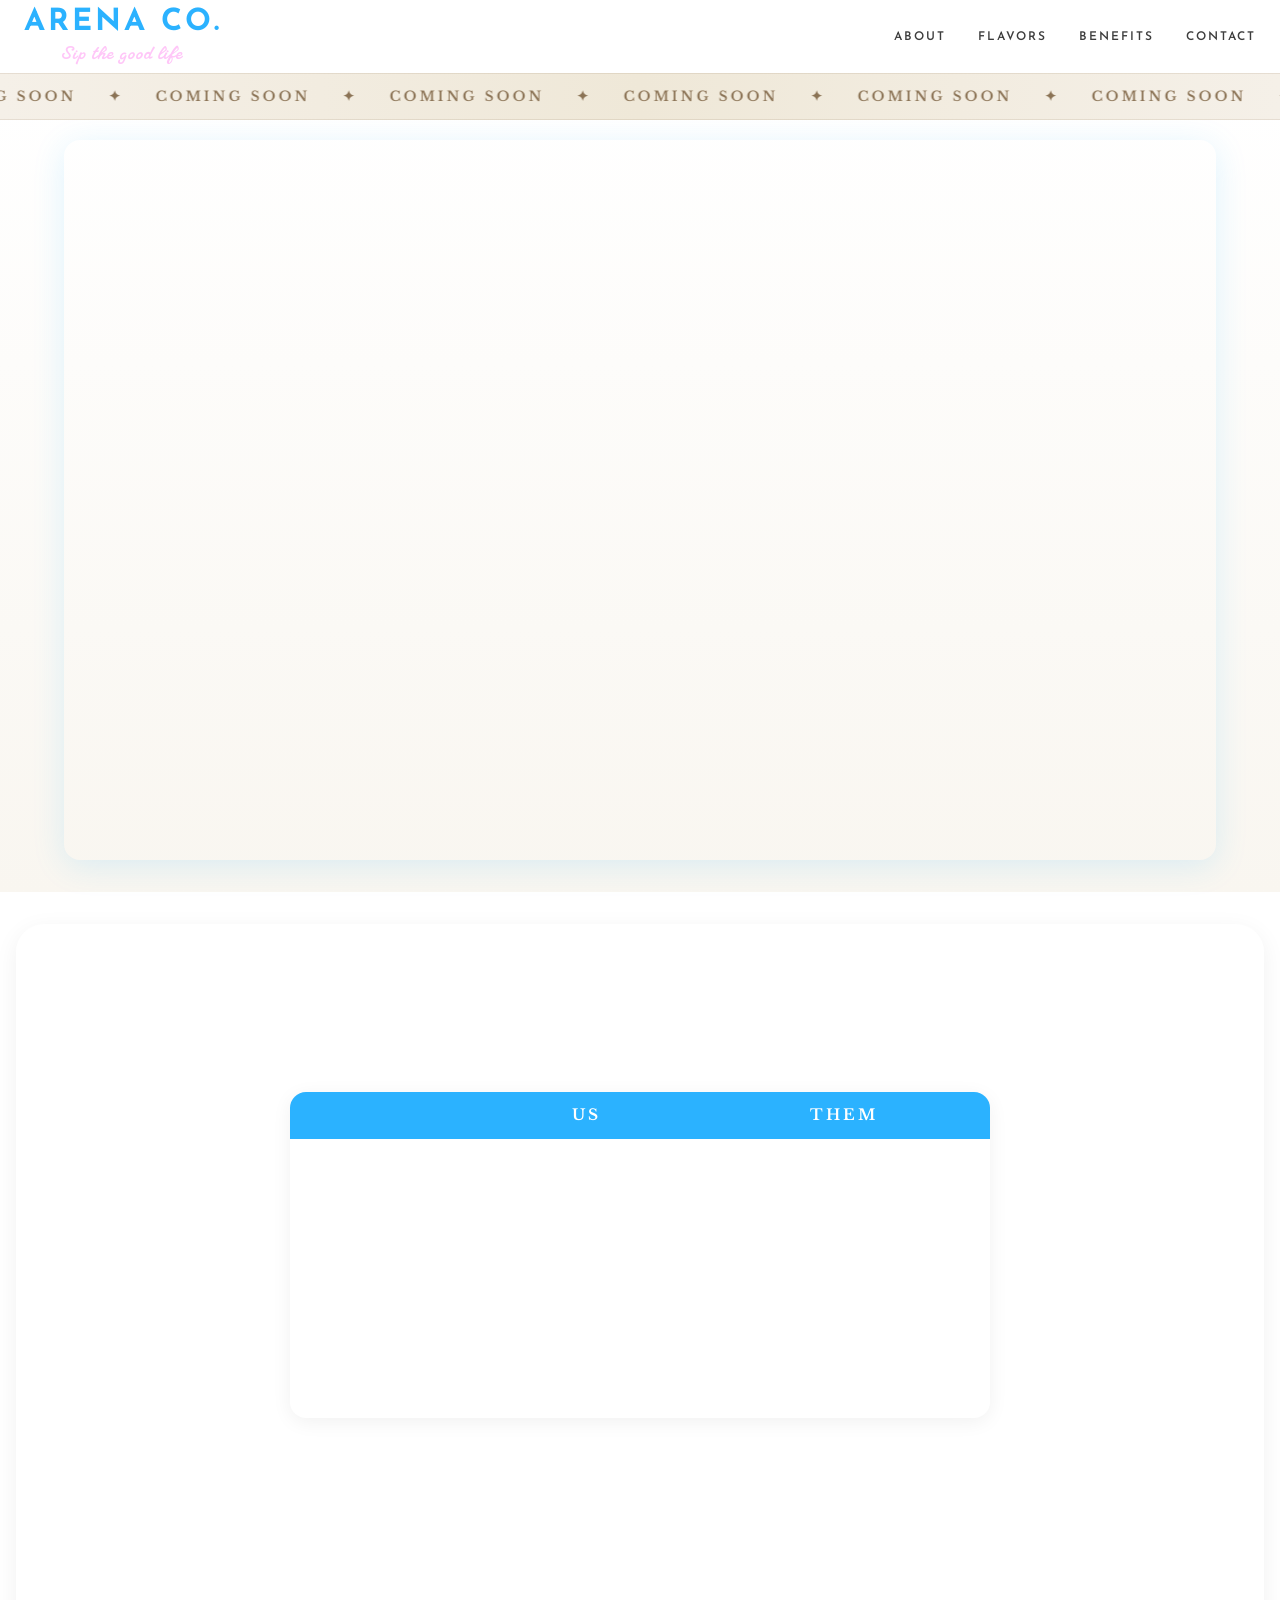
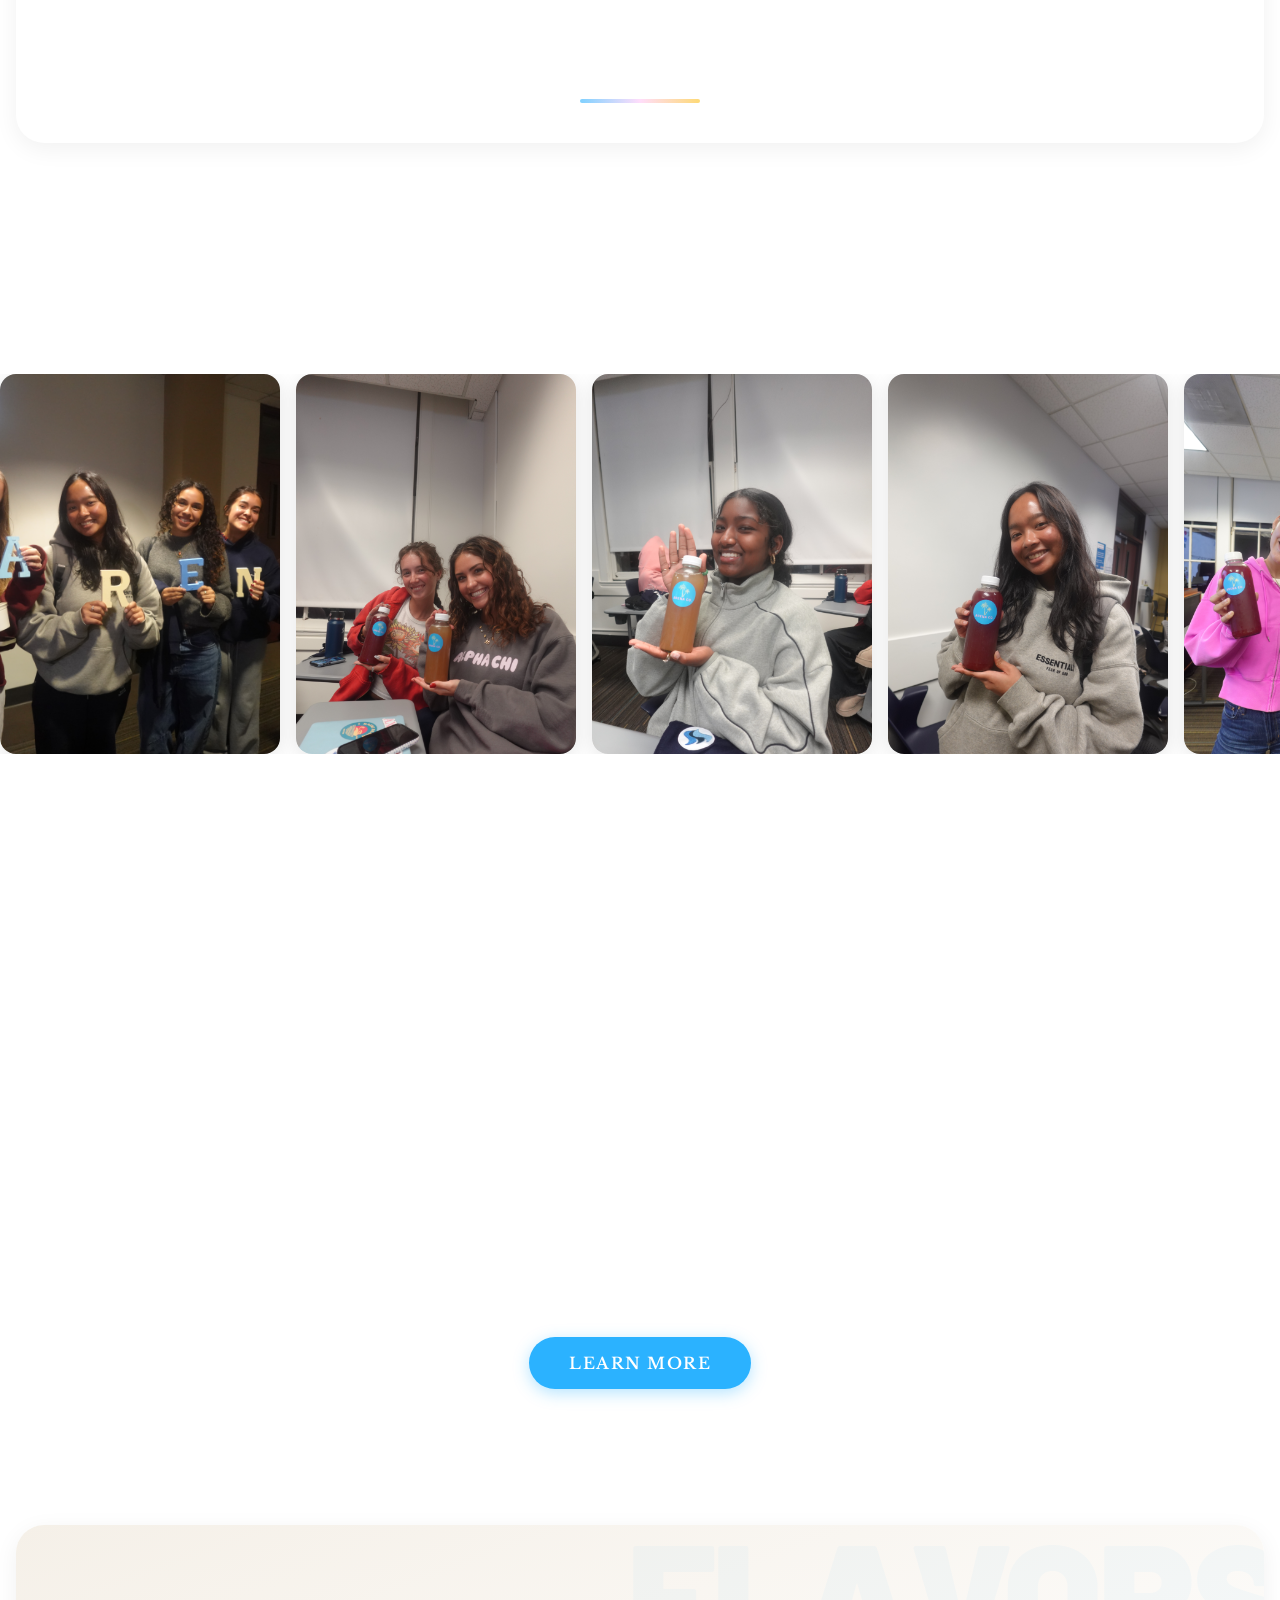
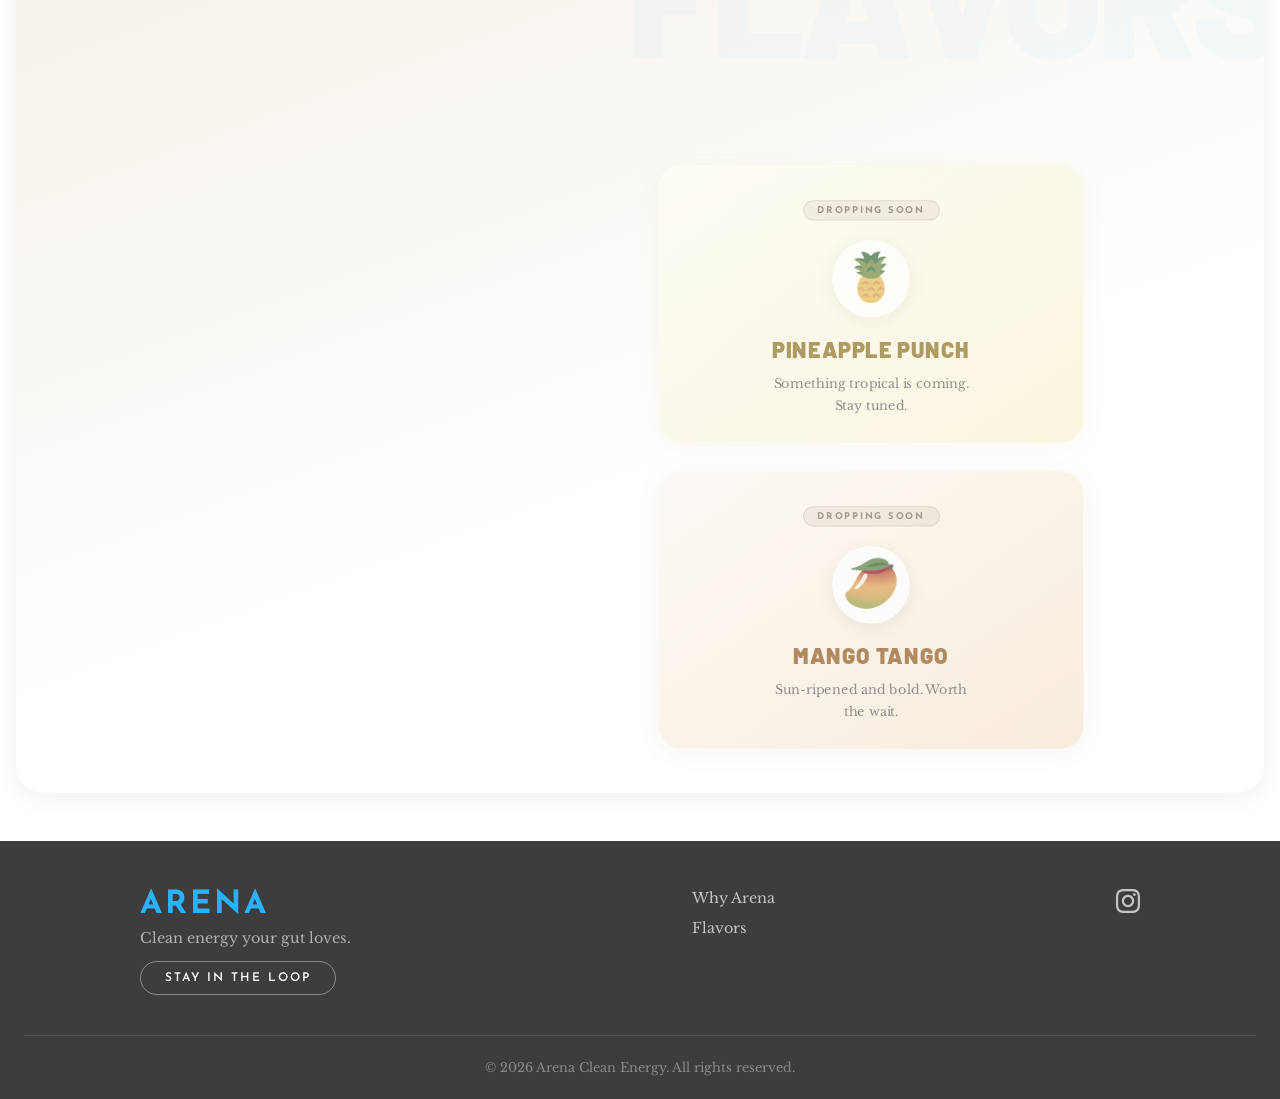
<file: index.html>
<!DOCTYPE html>
<html lang="en">
<head>
  <meta charset="UTF-8">
  <meta name="viewport" content="width=device-width, initial-scale=1.0">
  <title>Arena | Clean Energy</title>
  <link rel="icon" type="image/svg+xml" href="favicon.svg">
  <meta name="description" content="Arena Clean Energy — naturally caffeinated hydration your gut loves. No artificial sweeteners, no synthetic caffeine. Coming soon.">
  <meta property="og:title" content="Arena | Clean Energy">
  <meta property="og:description" content="Naturally caffeinated hydration your gut loves. No artificial sweeteners, no synthetic caffeine.">
  <meta property="og:image" content="images/beach-hero.png">
  <meta property="og:type" content="website">
  <meta name="twitter:card" content="summary_large_image">
  <link href="https://fonts.googleapis.com/css2?family=Barlow:wght@900&family=Josefin+Sans:wght@400;600;700&family=Cormorant+SC:wght@300;400;500;600;700&family=Libre+Baskerville:ital,wght@0,400;0,700;1,400&display=swap" rel="stylesheet">
  <link rel="stylesheet" href="styles.css?v=21">
</head>
<body>

  <!-- Curtain intro -->
  <div class="curtain curtain-left"></div>
  <div class="curtain curtain-right"></div>
  <div class="curtain-text">Something's Brewing</div>

    <header class="site-header">
        <div class="brand-row">
            <div class="brand">
                <span class="brand-name">ARENA CO.</span>
                <span class="brand-tagline">Sip the good life</span>
            </div>
            <nav class="header-nav">
                <a href="#why-arena">About</a>
                <a href="#flavors">Flavors</a>
                <a href="#benefits">Benefits</a>
                <a href="#contact">Contact</a>
            </nav>
        </div>
        <div class="marquee-banner">
            <div class="marquee-track">
                <span>Coming Soon</span><span class="marquee-star">✦</span>
                <span>Coming Soon</span><span class="marquee-star">✦</span>
                <span>Coming Soon</span><span class="marquee-star">✦</span>
                <span>Coming Soon</span><span class="marquee-star">✦</span>
                <span>Coming Soon</span><span class="marquee-star">✦</span>
                <span>Coming Soon</span><span class="marquee-star">✦</span>
                <span>Coming Soon</span><span class="marquee-star">✦</span>
                <span>Coming Soon</span><span class="marquee-star">✦</span>
                <span>Coming Soon</span><span class="marquee-star">✦</span>
                <span>Coming Soon</span><span class="marquee-star">✦</span>
                <span>Coming Soon</span><span class="marquee-star">✦</span>
                <span>Coming Soon</span><span class="marquee-star">✦</span>
                <span>Coming Soon</span><span class="marquee-star">✦</span>
                <span>Coming Soon</span><span class="marquee-star">✦</span>
                <span>Coming Soon</span><span class="marquee-star">✦</span>
                <span>Coming Soon</span><span class="marquee-star">✦</span>
            </div>
        </div>
    </header>

    <section class="hero-video-fullscreen">
        <video id="hero-video" muted loop playsinline>
            <source src="Final_hero.mp4" type="video/mp4">
        </video>
        <div class="video-cta-bar" id="video-cta-bar">
          <p class="video-cta-label">Be the first to get Arena when we launch.</p>
          <a class="video-cta-btn" data-formkit-toggle="e4d9ce2c01" href="https://drinkarena.kit.com/e4d9ce2c01">Join the Waitlist</a>
        </div>
    </section>

    <svg class="wave-divider" viewBox="0 0 1440 60" preserveAspectRatio="none" xmlns="http://www.w3.org/2000/svg">
      <path d="M0,30 C360,60 720,0 1080,30 C1260,45 1380,25 1440,30 L1440,60 L0,60 Z" fill="#ffffff"/>
    </svg>

    <section class="why-arena" id="why-arena">
        <h2 class="reveal">Why Arena?</h2>
        <span class="section-subhead reveal">the difference is in every sip</span>
        <table>
          <thead>
            <tr>
              <th></th>
              <th>Us</th>
              <th>Them</th>
            </tr>
          </thead>
          <tbody>
            <tr class="reveal">
              <td>Caffeine Source</td>
              <td>Organic Loose Leaf Teas &#x1F375;</td>
              <td>Synthetic Caffeine</td>
            </tr>
            <tr class="reveal">
              <td>Gut Health</td>
              <td>Prebiotics, digestive support, and more &#x2728;</td>
              <td>Nope</td>
            </tr>
            <tr class="reveal">
              <td>Artificial/Added Sugar</td>
              <td>Absolutely None &#x1F64C;</td>
              <td>Too much! Purely processed sugars like Sucralose and concentrates</td>
            </tr>
            <tr class="reveal">
              <td>Ingredients</td>
              <td>100% Natural &#x1F33F;</td>
              <td>Lab-made chemicals that don't support your health</td>
            </tr>
          </tbody>
        </table>

        <div class="why-message reveal">
            <p>Ditch the drinks that make you crash-out, feel jittery, and simply leave you worse off.</p>
            <p>Arena provides naturally caffeinated hydration for the gut with absolutely no artificial sweeteners or flavoring. It's energy that's good for you.</p>
            <p class="hashtag">#DrinkArena</p>
        </div>
    
    </section>

<section class="people-carousel-section">
    <div class="people-carousel-header reveal">
        <span class="people-carousel-tag">Event with LMU Service Org</span>
        <h2>Loved on Campus</h2>
    </div>
    <div class="people-carousel-track-wrap">
        <div class="people-carousel-track">
            <div class="people-card"><img src="images/arena-letters.jpg" alt="Students holding ARENA letters"></div>
            <div class="people-card"><img src="images/people-DSC05135.jpg" alt="Students with Arena Co."></div>
            <div class="people-card"><img src="images/people-DSC05138.jpg" alt="Student with Arena Co."></div>
            <div class="people-card"><img src="images/people-DSC05139.jpg" alt="Student with Arena Co."></div>
            <div class="people-card"><img src="images/people-DSC05146.jpg" alt="Students with Arena Co."></div>
            <div class="people-card"><img src="images/people-DSC05149.jpg" alt="Students with Arena Co."></div>
            <div class="people-card"><img src="images/people-DSC05147.jpg" alt="Student with Arena Co."></div>
            <!-- duplicated for seamless loop -->
            <div class="people-card"><img src="images/arena-letters.jpg" alt="Students holding ARENA letters"></div>
            <div class="people-card"><img src="images/people-DSC05135.jpg" alt="Students with Arena Co."></div>
            <div class="people-card"><img src="images/people-DSC05138.jpg" alt="Student with Arena Co."></div>
            <div class="people-card"><img src="images/people-DSC05139.jpg" alt="Student with Arena Co."></div>
            <div class="people-card"><img src="images/people-DSC05146.jpg" alt="Students with Arena Co."></div>
            <div class="people-card"><img src="images/people-DSC05149.jpg" alt="Students with Arena Co."></div>
            <div class="people-card"><img src="images/people-DSC05147.jpg" alt="Student with Arena Co."></div>
        </div>
    </div>
</section>

    <section class="benefits" id="benefits">
        <h2 class="reveal">What's Inside</h2>
        <span class="section-subhead reveal">only what your body actually needs</span>
        <div class="benefits-grid">
            <div class="benefit-card reveal">
                <span class="benefit-icon">&#x1F375;</span>
                <h3>Organic Loose Leaf Tea</h3>
                <p>Natural caffeine from real tea leaves — no synthetic stimulants.</p>
            </div>
            <div class="benefit-card reveal">
                <span class="benefit-icon">&#x1F331;</span>
                <h3>Prebiotics</h3>
                <p>Supports your gut microbiome with every sip.</p>
            </div>
            <div class="benefit-card reveal">
                <span class="benefit-icon">&#x1F6AB;</span>
                <h3>Zero Artificial Sugar</h3>
                <p>No sucralose, no aspartame, no compromises.</p>
            </div>
            <div class="benefit-card reveal">
                <span class="benefit-icon">&#x1F33F;</span>
                <h3>100% Natural</h3>
                <p>Every ingredient you can pronounce and feel good about.</p>
            </div>
        </div>
        <div class="hero-cta-wrap">
          <a class="hero-cta" href="ingredients.html">Learn More</a>
        </div>
    </section>

<section class="flavors" id="flavors">
        <h2 class="reveal">Our Flavors</h2>
        <span class="flavors-subhead reveal">three vibes, one mission</span>
        <div class="flavors-grid">

            <!-- Hero: available now -->
            <div class="flavor-card flavor-strawberry flavor-hero reveal">
                <span class="flavor-badge badge-now">Available Now</span>
                <div class="flavor-icon">🍓</div>
                <h3>Strawberry Splash</h3>
                <p class="flavor-desc">Sweet, bright, and refreshing — our flagship flavor. No artificial anything, just real strawberry energy.</p>
            </div>

            <!-- Teaser column -->
            <div class="flavors-teaser-col">
                <div class="flavor-card flavor-pineapple flavor-teaser reveal">
                    <span class="flavor-badge badge-soon">Dropping Soon</span>
                    <div class="flavor-icon">🍍</div>
                    <h3>Pineapple Punch</h3>
                    <p class="flavor-desc">Something tropical is coming. Stay tuned.</p>
                </div>
                <div class="flavor-card flavor-mango flavor-teaser reveal">
                    <span class="flavor-badge badge-soon">Dropping Soon</span>
                    <div class="flavor-icon">🥭</div>
                    <h3>Mango Tango</h3>
                    <p class="flavor-desc">Sun-ripened and bold. Worth the wait.</p>
                </div>
            </div>

        </div>
    </section>

    <footer class="site-footer" id="contact">
        <div class="footer-content">
            <div class="footer-brand">
                <span class="brand-name">ARENA</span>
                <p>Clean energy your gut loves.</p>
                <a class="footer-kit-btn" data-formkit-toggle="e4d9ce2c01" href="https://drinkarena.kit.com/e4d9ce2c01">Stay in the Loop</a>
            </div>
            <div class="footer-links">
                <a href="#why-arena">Why Arena</a>
                <a href="#flavors">Flavors</a>
            </div>
            <div class="footer-social">
                <a href="https://www.instagram.com/drinkarena.co/" target="_blank" rel="noopener" aria-label="Instagram" class="social-link">
                    <svg width="24" height="24" viewBox="0 0 24 24" fill="currentColor"><path d="M12 2.163c3.204 0 3.584.012 4.85.07 3.252.148 4.771 1.691 4.919 4.919.058 1.265.069 1.645.069 4.849 0 3.205-.012 3.584-.069 4.849-.149 3.225-1.664 4.771-4.919 4.919-1.266.058-1.644.07-4.85.07-3.204 0-3.584-.012-4.849-.07-3.26-.149-4.771-1.699-4.919-4.92-.058-1.265-.07-1.644-.07-4.849 0-3.204.013-3.583.07-4.849.149-3.227 1.664-4.771 4.919-4.919 1.266-.057 1.645-.069 4.849-.069zm0-2.163c-3.259 0-3.667.014-4.947.072-4.358.2-6.78 2.618-6.98 6.98-.059 1.281-.073 1.689-.073 4.948 0 3.259.014 3.668.072 4.948.2 4.358 2.618 6.78 6.98 6.98 1.281.058 1.689.072 4.948.072 3.259 0 3.668-.014 4.948-.072 4.354-.2 6.782-2.618 6.979-6.98.059-1.28.073-1.689.073-4.948 0-3.259-.014-3.667-.072-4.947-.196-4.354-2.617-6.78-6.979-6.98-1.281-.059-1.69-.073-4.949-.073zm0 5.838c-3.403 0-6.162 2.759-6.162 6.162s2.759 6.163 6.162 6.163 6.162-2.759 6.162-6.163c0-3.403-2.759-6.162-6.162-6.162zm0 10.162c-2.209 0-4-1.79-4-4 0-2.209 1.791-4 4-4s4 1.791 4 4c0 2.21-1.791 4-4 4zm6.406-11.845c-.796 0-1.441.645-1.441 1.44s.645 1.44 1.441 1.44c.795 0 1.439-.645 1.439-1.44s-.644-1.44-1.439-1.44z"/></svg>
                </a>
            </div>
        </div>
        <div class="footer-bottom">
            <p>&copy; 2026 Arena Clean Energy. All rights reserved.</p>
        </div>
    </footer>

    <script>

      // Show curtain only on the very first visit — skip it every time after
      const seenCurtain = localStorage.getItem('seenCurtain');
      if (seenCurtain) {
        document.querySelectorAll('.curtain').forEach(el => el.style.cssText = 'transform:translateX(-100%);animation:none;');
        document.querySelector('.curtain-right').style.cssText = 'transform:translateX(100%);animation:none;';
        document.querySelector('.curtain-text').style.cssText = 'opacity:0;animation:none;';
      } else {
        localStorage.setItem('seenCurtain', '1');
      }

      // Play video immediately on return visits, after curtain on first visit
      const heroVideo = document.getElementById('hero-video');
      setTimeout(() => { heroVideo.playbackRate = 0.80; heroVideo.play().catch(() => {}); }, seenCurtain ? 0 : 3200);

      // Show waitlist CTA at the end of the first playthrough
      let ctaShown = false;
      heroVideo.addEventListener('timeupdate', () => {
        if (!ctaShown && heroVideo.duration && heroVideo.currentTime >= heroVideo.duration * 0.15) {
          ctaShown = true;
          document.getElementById('video-cta-bar').classList.add('visible');
        }
      });

      // JS-driven marquee — wait for fonts, clone until 3× viewport, loop per original width
      const marqueeTrack = document.querySelector('.marquee-track');
      document.fonts.ready.then(() => {
        const origItems = Array.from(marqueeTrack.children);
        const origWidth = marqueeTrack.scrollWidth;
        // Clone until track spans at least 3× viewport so there's always content visible
        while (marqueeTrack.scrollWidth < window.innerWidth * 3) {
          origItems.forEach(child => marqueeTrack.appendChild(child.cloneNode(true)));
        }
        let marqueeOffset = 0;
        let lastTs = null;
        function animateMarquee(ts) {
          if (lastTs !== null) {
            marqueeOffset -= (origWidth / 25000) * (ts - lastTs); // traverse origWidth in 25s
            if (marqueeOffset <= -origWidth) marqueeOffset += origWidth;
            marqueeTrack.style.transform = `translateX(${marqueeOffset}px)`;
          }
          lastTs = ts;
          requestAnimationFrame(animateMarquee);
        }
        requestAnimationFrame(animateMarquee);
      });

      // Sticky header shadow on scroll
      const header = document.querySelector('.site-header');
      window.addEventListener('scroll', () => {
        header.classList.toggle('scrolled', window.scrollY > 20);
      });

      // Scroll reveal
      const observer = new IntersectionObserver((entries) => {
        entries.forEach(entry => {
          if (entry.isIntersecting) {
            entry.target.classList.add('visible');
          } else {
            entry.target.classList.remove('visible');
          }
        });
      }, { threshold: 0.15 });

      document.querySelectorAll('.reveal').forEach(el => observer.observe(el));

      // Immediately reveal anything already in the viewport after hash navigation
      document.querySelectorAll('.reveal').forEach(el => {
        const r = el.getBoundingClientRect();
        if (r.top < window.innerHeight && r.bottom > 0) el.classList.add('visible');
      });

      // Trigger Kit modal when user scrolls to flavors — but not while they're on the video
      // Only ever show the Kit modal once across all visits
      const kitModalFired = localStorage.getItem('kitModalShown');
      if (!kitModalFired) {
        const flavorsSection = document.getElementById('flavors');
        const videoSection = document.querySelector('.hero-video-fullscreen');
        const flavorsObserver = new IntersectionObserver((entries) => {
          entries.forEach(entry => {
            if (entry.isIntersecting && !localStorage.getItem('kitModalShown')) {
              const pastVideo = videoSection.getBoundingClientRect().bottom < 0;
              if (pastVideo) {
                localStorage.setItem('kitModalShown', '1');
                const toggle = document.querySelector('[data-formkit-toggle="e4d9ce2c01"]');
                if (toggle) toggle.click();
                flavorsObserver.disconnect();
              }
            }
          });
        }, { threshold: 0.2 });
        if (flavorsSection) flavorsObserver.observe(flavorsSection);
      }
    </script>

    <script src="https://f.convertkit.com/ckjs/ck.5.js"></script>
      <form action="https://app.kit.com/forms/9079175/subscriptions" class="seva-form formkit-form" method="post" data-sv-form="9079175" data-uid="e4d9ce2c01" data-format="modal" data-version="5" data-options="{&quot;settings&quot;:{&quot;after_subscribe&quot;:{&quot;action&quot;:&quot;message&quot;,&quot;success_message&quot;:&quot;Thanks for your interest! Be on the lookout for emails from us!&quot;,&quot;redirect_url&quot;:&quot;&quot;},&quot;analytics&quot;:{&quot;google&quot;:null,&quot;fathom&quot;:null,&quot;facebook&quot;:null,&quot;segment&quot;:null,&quot;pinterest&quot;:null,&quot;sparkloop&quot;:null,&quot;googletagmanager&quot;:null},&quot;modal&quot;:{&quot;trigger&quot;:&quot;timer&quot;,&quot;scroll_percentage&quot;:&quot;0&quot;,&quot;timer&quot;:&quot;9999999&quot;,&quot;devices&quot;:&quot;all&quot;,&quot;show_once_every&quot;:&quot;0&quot;},&quot;powered_by&quot;:{&quot;show&quot;:true,&quot;url&quot;:&quot;https://kit.com/features/forms?utm_campaign=poweredby&amp;utm_content=form&amp;utm_medium=referral&amp;utm_source=dynamic&quot;},&quot;recaptcha&quot;:{&quot;enabled&quot;:false},&quot;return_visitor&quot;:{&quot;action&quot;:&quot;custom_content&quot;,&quot;custom_content&quot;:&quot;Looks like you're already on our list! Thanks for the support!&quot;},&quot;slide_in&quot;:{&quot;display_in&quot;:&quot;bottom_right&quot;,&quot;trigger&quot;:&quot;timer&quot;,&quot;scroll_percentage&quot;:null,&quot;timer&quot;:5,&quot;devices&quot;:&quot;all&quot;,&quot;show_once_every&quot;:15},&quot;sticky_bar&quot;:{&quot;display_in&quot;:&quot;top&quot;,&quot;trigger&quot;:&quot;timer&quot;,&quot;scroll_percentage&quot;:null,&quot;timer&quot;:5,&quot;devices&quot;:&quot;all&quot;,&quot;show_once_every&quot;:15}},&quot;version&quot;:&quot;5&quot;}" min-width="400 500 600 700 800" style="background-color: rgb(255, 255, 255); border-radius: 4px;"><div class="formkit-background" style="opacity: 0.2;"></div><div data-style="minimal"><div class="formkit-header" data-element="header" style="color: rgb(217, 73, 19); font-size: 27px; font-weight: 700;"><h2>Interested in Arena?</h2></div><div class="formkit-subheader" data-element="subheader" style="color: rgb(0, 0, 0); font-size: 18px;"><p>Get exclusive updates and power brand decisions. </p><p>You'll receive early access once we're ready to drop. </p></div><ul class="formkit-alert formkit-alert-error" data-element="errors" data-group="alert"></ul><div data-element="fields" data-stacked="false" class="seva-fields formkit-fields"><div class="formkit-field"><input class="formkit-input" name="email_address" aria-label="Email Address" placeholder="Email Address" required="" type="email" style="color: rgb(0, 0, 0); border-color: rgb(227, 227, 227); border-radius: 4px; font-weight: 400;"></div><button data-element="submit" class="formkit-submit formkit-submit" style="color: rgb(255, 255, 255); background-color: rgb(217, 73, 19); border-radius: 4px; font-weight: 400;"><div class="formkit-spinner"><div></div><div></div><div></div></div><span class="">Subscribe</span></button></div><div class="formkit-guarantee" data-element="guarantee" style="color: rgb(77, 77, 77); font-size: 13px; font-weight: 400;"><p>We won't send you spam. Unsubscribe at any time.</p></div><div class="formkit-powered-by-convertkit-container"><a href="https://kit.com/features/forms?utm_campaign=poweredby&amp;utm_content=form&amp;utm_medium=referral&amp;utm_source=dynamic" data-element="powered-by" class="formkit-powered-by-convertkit" data-variant="dark" target="_blank" rel="nofollow">Built with Kit</a></div></div><style>.formkit-form[data-uid="e4d9ce2c01"] *{box-sizing:border-box;}.formkit-form[data-uid="e4d9ce2c01"]{-webkit-font-smoothing:antialiased;-moz-osx-font-smoothing:grayscale;}.formkit-form[data-uid="e4d9ce2c01"] legend{border:none;font-size:inherit;margin-bottom:10px;padding:0;position:relative;display:table;}.formkit-form[data-uid="e4d9ce2c01"] fieldset{border:0;padding:0.01em 0 0 0;margin:0;min-width:0;}.formkit-form[data-uid="e4d9ce2c01"] body:not(:-moz-handler-blocked) fieldset{display:table-cell;}.formkit-form[data-uid="e4d9ce2c01"] h1,.formkit-form[data-uid="e4d9ce2c01"] h2,.formkit-form[data-uid="e4d9ce2c01"] h3,.formkit-form[data-uid="e4d9ce2c01"] h4,.formkit-form[data-uid="e4d9ce2c01"] h5,.formkit-form[data-uid="e4d9ce2c01"] h6{color:inherit;font-size:inherit;font-weight:inherit;}.formkit-form[data-uid="e4d9ce2c01"] h2{font-size:1.5em;margin:1em 0;}.formkit-form[data-uid="e4d9ce2c01"] h3{font-size:1.17em;margin:1em 0;}.formkit-form[data-uid="e4d9ce2c01"] p{color:inherit;font-size:inherit;font-weight:inherit;}.formkit-form[data-uid="e4d9ce2c01"] ol:not([template-default]),.formkit-form[data-uid="e4d9ce2c01"] ul:not([template-default]),.formkit-form[data-uid="e4d9ce2c01"] blockquote:not([template-default]){text-align:left;}.formkit-form[data-uid="e4d9ce2c01"] p:not([template-default]),.formkit-form[data-uid="e4d9ce2c01"] hr:not([template-default]),.formkit-form[data-uid="e4d9ce2c01"] blockquote:not([template-default]),.formkit-form[data-uid="e4d9ce2c01"] ol:not([template-default]),.formkit-form[data-uid="e4d9ce2c01"] ul:not([template-default]){color:inherit;font-style:initial;}.formkit-form[data-uid="e4d9ce2c01"] .ordered-list,.formkit-form[data-uid="e4d9ce2c01"] .unordered-list{list-style-position:outside !important;padding-left:1em;}.formkit-form[data-uid="e4d9ce2c01"] .list-item{padding-left:0;}.formkit-form[data-uid="e4d9ce2c01"][data-format="modal"]{display:none;}.formkit-form[data-uid="e4d9ce2c01"][data-format="slide in"]{display:none;}.formkit-form[data-uid="e4d9ce2c01"][data-format="sticky bar"]{display:none;}.formkit-sticky-bar .formkit-form[data-uid="e4d9ce2c01"][data-format="sticky bar"]{display:block;}.formkit-form[data-uid="e4d9ce2c01"] .formkit-input,.formkit-form[data-uid="e4d9ce2c01"] .formkit-select,.formkit-form[data-uid="e4d9ce2c01"] .formkit-checkboxes{width:100%;}.formkit-form[data-uid="e4d9ce2c01"] .formkit-button,.formkit-form[data-uid="e4d9ce2c01"] .formkit-submit{border:0;border-radius:5px;color:#ffffff;cursor:pointer;display:inline-block;text-align:center;font-size:15px;font-weight:500;cursor:pointer;margin-bottom:15px;overflow:hidden;padding:0;position:relative;vertical-align:middle;}.formkit-form[data-uid="e4d9ce2c01"] .formkit-button:hover,.formkit-form[data-uid="e4d9ce2c01"] .formkit-submit:hover,.formkit-form[data-uid="e4d9ce2c01"] .formkit-button:focus,.formkit-form[data-uid="e4d9ce2c01"] .formkit-submit:focus{outline:none;}.formkit-form[data-uid="e4d9ce2c01"] .formkit-button:hover > span,.formkit-form[data-uid="e4d9ce2c01"] .formkit-submit:hover > span,.formkit-form[data-uid="e4d9ce2c01"] .formkit-button:focus > span,.formkit-form[data-uid="e4d9ce2c01"] .formkit-submit:focus > span{background-color:rgba(0,0,0,0.1);}.formkit-form[data-uid="e4d9ce2c01"] .formkit-button > span,.formkit-form[data-uid="e4d9ce2c01"] .formkit-submit > span{display:block;-webkit-transition:all 300ms ease-in-out;transition:all 300ms ease-in-out;padding:12px 24px;}.formkit-form[data-uid="e4d9ce2c01"] .formkit-input{background:#ffffff;font-size:15px;padding:12px;border:1px solid #e3e3e3;-webkit-flex:1 0 auto;-ms-flex:1 0 auto;flex:1 0 auto;line-height:1.4;margin:0;-webkit-transition:border-color ease-out 300ms;transition:border-color ease-out 300ms;}.formkit-form[data-uid="e4d9ce2c01"] .formkit-input:focus{outline:none;border-color:#1677be;-webkit-transition:border-color ease 300ms;transition:border-color ease 300ms;}.formkit-form[data-uid="e4d9ce2c01"] .formkit-input::-webkit-input-placeholder{color:inherit;opacity:0.8;}.formkit-form[data-uid="e4d9ce2c01"] .formkit-input::-moz-placeholder{color:inherit;opacity:0.8;}.formkit-form[data-uid="e4d9ce2c01"] .formkit-input:-ms-input-placeholder{color:inherit;opacity:0.8;}.formkit-form[data-uid="e4d9ce2c01"] .formkit-input::placeholder{color:inherit;opacity:0.8;}.formkit-form[data-uid="e4d9ce2c01"] [data-group="dropdown"]{position:relative;display:inline-block;width:100%;}.formkit-form[data-uid="e4d9ce2c01"] [data-group="dropdown"]::before{content:"";top:calc(50% - 2.5px);right:10px;position:absolute;pointer-events:none;border-color:#4f4f4f transparent transparent transparent;border-style:solid;border-width:6px 6px 0 6px;height:0;width:0;z-index:999;}.formkit-form[data-uid="e4d9ce2c01"] [data-group="dropdown"] select{height:auto;width:100%;cursor:pointer;color:#333333;line-height:1.4;margin-bottom:0;padding:0 6px;-webkit-appearance:none;-moz-appearance:none;appearance:none;font-size:15px;padding:12px;padding-right:25px;border:1px solid #e3e3e3;background:#ffffff;}.formkit-form[data-uid="e4d9ce2c01"] [data-group="dropdown"] select:focus{outline:none;}.formkit-form[data-uid="e4d9ce2c01"] [data-group="checkboxes"]{text-align:left;margin:0;}.formkit-form[data-uid="e4d9ce2c01"] [data-group="checkboxes"] [data-group="checkbox"]{margin-bottom:10px;}.formkit-form[data-uid="e4d9ce2c01"] [data-group="checkboxes"] [data-group="checkbox"] *{cursor:pointer;}.formkit-form[data-uid="e4d9ce2c01"] [data-group="checkboxes"] [data-group="checkbox"]:last-of-type{margin-bottom:0;}.formkit-form[data-uid="e4d9ce2c01"] [data-group="checkboxes"] [data-group="checkbox"] input[type="checkbox"]{display:none;}.formkit-form[data-uid="e4d9ce2c01"] [data-group="checkboxes"] [data-group="checkbox"] input[type="checkbox"] + label::after{content:none;}.formkit-form[data-uid="e4d9ce2c01"] [data-group="checkboxes"] [data-group="checkbox"] input[type="checkbox"]:checked + label::after{border-color:#ffffff;content:"";}.formkit-form[data-uid="e4d9ce2c01"] [data-group="checkboxes"] [data-group="checkbox"] input[type="checkbox"]:checked + label::before{background:#10bf7a;border-color:#10bf7a;}.formkit-form[data-uid="e4d9ce2c01"] [data-group="checkboxes"] [data-group="checkbox"] label{position:relative;display:inline-block;padding-left:28px;}.formkit-form[data-uid="e4d9ce2c01"] [data-group="checkboxes"] [data-group="checkbox"] label::before,.formkit-form[data-uid="e4d9ce2c01"] [data-group="checkboxes"] [data-group="checkbox"] label::after{position:absolute;content:"";display:inline-block;}.formkit-form[data-uid="e4d9ce2c01"] [data-group="checkboxes"] [data-group="checkbox"] label::before{height:16px;width:16px;border:1px solid #e3e3e3;background:#ffffff;left:0px;top:3px;}.formkit-form[data-uid="e4d9ce2c01"] [data-group="checkboxes"] [data-group="checkbox"] label::after{height:4px;width:8px;border-left:2px solid #4d4d4d;border-bottom:2px solid #4d4d4d;-webkit-transform:rotate(-45deg);-ms-transform:rotate(-45deg);transform:rotate(-45deg);left:4px;top:8px;}.formkit-form[data-uid="e4d9ce2c01"] .formkit-alert{background:#f9fafb;border:1px solid #e3e3e3;border-radius:5px;-webkit-flex:1 0 auto;-ms-flex:1 0 auto;flex:1 0 auto;list-style:none;margin:25px auto;padding:12px;text-align:center;width:100%;}.formkit-form[data-uid="e4d9ce2c01"] .formkit-alert:empty{display:none;}.formkit-form[data-uid="e4d9ce2c01"] .formkit-alert-success{background:#d3fbeb;border-color:#10bf7a;color:#0c905c;}.formkit-form[data-uid="e4d9ce2c01"] .formkit-alert-error{background:#fde8e2;border-color:#f2643b;color:#ea4110;}.formkit-form[data-uid="e4d9ce2c01"] .formkit-spinner{display:-webkit-box;display:-webkit-flex;display:-ms-flexbox;display:flex;height:0px;width:0px;margin:0 auto;position:absolute;top:0;left:0;right:0;width:0px;overflow:hidden;text-align:center;-webkit-transition:all 300ms ease-in-out;transition:all 300ms ease-in-out;}.formkit-form[data-uid="e4d9ce2c01"] .formkit-spinner > div{margin:auto;width:12px;height:12px;background-color:#fff;opacity:0.3;border-radius:100%;display:inline-block;-webkit-animation:formkit-bouncedelay-formkit-form-data-uid-e4d9ce2c01- 1.4s infinite ease-in-out both;animation:formkit-bouncedelay-formkit-form-data-uid-e4d9ce2c01- 1.4s infinite ease-in-out both;}.formkit-form[data-uid="e4d9ce2c01"] .formkit-spinner > div:nth-child(1){-webkit-animation-delay:-0.32s;animation-delay:-0.32s;}.formkit-form[data-uid="e4d9ce2c01"] .formkit-spinner > div:nth-child(2){-webkit-animation-delay:-0.16s;animation-delay:-0.16s;}.formkit-form[data-uid="e4d9ce2c01"] .formkit-submit[data-active] .formkit-spinner{opacity:1;height:100%;width:50px;}.formkit-form[data-uid="e4d9ce2c01"] .formkit-submit[data-active] .formkit-spinner ~ span{opacity:0;}.formkit-form[data-uid="e4d9ce2c01"] .formkit-powered-by[data-active="false"]{opacity:0.35;}.formkit-form[data-uid="e4d9ce2c01"] .formkit-powered-by-convertkit-container{display:-webkit-box;display:-webkit-flex;display:-ms-flexbox;display:flex;width:100%;margin:10px 0;position:relative;}.formkit-form[data-uid="e4d9ce2c01"] .formkit-powered-by-convertkit-container[data-active="false"]{opacity:0.35;}.formkit-form[data-uid="e4d9ce2c01"] .formkit-powered-by-convertkit{-webkit-align-items:center;-webkit-box-align:center;-ms-flex-align:center;align-items:center;background-color:#ffffff;border-radius:9px;color:#3d3d3d;cursor:pointer;display:block;height:36px;margin:0 auto;opacity:0.95;padding:0;-webkit-text-decoration:none;text-decoration:none;text-indent:100%;-webkit-transition:ease-in-out all 200ms;transition:ease-in-out all 200ms;white-space:nowrap;overflow:hidden;-webkit-user-select:none;-moz-user-select:none;-ms-user-select:none;user-select:none;width:157px;background-repeat:no-repeat;background-position:center;background-image:url("data:image/svg+xml;charset=utf8,%3Csvg width='133' height='36' viewBox='0 0 133 36' fill='none' xmlns='http://www.w3.org/2000/svg'%3E%3Cpath d='M0.861 25.5C0.735 25.5 0.651 25.416 0.651 25.29V10.548C0.651 10.422 0.735 10.338 0.861 10.338H6.279C9.072 10.338 10.668 11.451 10.668 13.824C10.668 15.819 9.219 16.932 8.001 17.226C7.707 17.268 7.707 17.625 8.022 17.688C9.912 18.108 11.088 19.116 11.088 21.321C11.088 23.715 9.429 25.5 6.426 25.5H0.861ZM5.397 23.085C6.825 23.085 7.518 22.224 7.518 21.006C7.518 19.683 6.825 18.948 5.397 18.948H4.2V23.085H5.397ZM5.313 16.617C6.51 16.617 7.245 15.945 7.245 14.601C7.245 13.383 6.51 12.753 5.25 12.753H4.2V16.617H5.313ZM17.9758 23.883C17.9758 23.568 17.6608 23.505 17.5348 23.799C17.0308 24.954 16.1698 25.731 14.5528 25.731C12.8728 25.731 12.0958 24.471 12.0958 22.707V14.937C12.0958 14.811 12.1798 14.727 12.3058 14.727H15.2248C15.3508 14.727 15.4348 14.811 15.4348 14.937V21.657C15.4348 22.581 15.7708 23.022 16.4638 23.022C17.1778 23.022 17.6188 22.581 17.6188 21.657V14.937C17.6188 14.811 17.7028 14.727 17.8288 14.727H20.7478C20.8738 14.727 20.9578 14.811 20.9578 14.937V25.29C20.9578 25.416 20.8738 25.5 20.7478 25.5H18.1858C18.0598 25.5 17.9758 25.416 17.9758 25.29V23.883ZM25.6141 25.29C25.6141 25.416 25.5301 25.5 25.4041 25.5H22.4851C22.3591 25.5 22.2751 25.416 22.2751 25.29V14.937C22.2751 14.811 22.3591 14.727 22.4851 14.727H25.4041C25.5301 14.727 25.6141 14.811 25.6141 14.937V25.29ZM23.9131 13.74C22.8001 13.74 22.0441 12.942 22.0441 11.934C22.0441 10.926 22.8001 10.107 23.9131 10.107C25.0051 10.107 25.7611 10.926 25.7611 11.934C25.7611 12.942 25.0051 13.74 23.9131 13.74ZM26.7883 10.548C26.7883 10.422 26.8723 10.338 26.9983 10.338H29.9173C30.0433 10.338 30.1273 10.422 30.1273 10.548V22.056C30.1273 22.749 30.2533 23.085 30.8203 23.085C31.0093 23.085 31.1983 23.043 31.3663 23.001C31.5133 22.959 31.6183 22.959 31.6183 23.127V25.059C31.6183 25.164 31.5763 25.269 31.4923 25.311C30.9673 25.521 30.2953 25.71 29.5813 25.71C27.7123 25.71 26.7883 24.639 26.7883 22.476V10.548ZM32.4237 14.727C32.8227 14.727 32.9277 14.538 32.9697 14.055L33.1167 12.039C33.1167 11.913 33.2217 11.829 33.3477 11.829H35.8887C36.0147 11.829 36.0987 11.913 36.0987 12.039V14.517C36.0987 14.643 36.1827 14.727 36.3087 14.727H38.2827C38.4087 14.727 38.4927 14.811 38.4927 14.937V16.659C38.4927 16.785 38.4087 16.869 38.2827 16.869H36.0777V22.056C36.0777 22.875 36.5397 23.085 37.0647 23.085C37.4847 23.085 37.9467 22.938 38.3247 22.707C38.4717 22.623 38.5767 22.665 38.5767 22.833V24.828C38.5767 24.933 38.5347 25.017 38.4507 25.08C37.8417 25.458 36.9807 25.71 36.0357 25.71C34.2927 25.71 32.7387 24.912 32.7387 22.476V16.869H31.8567C31.7307 16.869 31.6467 16.785 31.6467 16.659V14.937C31.6467 14.811 31.7307 14.727 31.8567 14.727H32.4237ZM51.3808 14.727C51.5068 14.727 51.5908 14.79 51.6118 14.916L52.3888 19.851L52.5778 21.174C52.6198 21.468 52.9558 21.468 52.9768 21.174C53.0398 20.712 53.0818 20.271 53.1658 19.83L53.8798 14.916C53.9008 14.79 53.9848 14.727 54.1108 14.727H56.6728C56.8198 14.727 56.8828 14.811 56.8618 14.958L54.6778 25.311C54.6568 25.437 54.5728 25.5 54.4468 25.5H51.3178C51.1918 25.5 51.1078 25.437 51.0868 25.311L50.1208 20.082L49.8898 18.633C49.8688 18.444 49.6588 18.444 49.6378 18.633L49.4068 20.103L48.5458 25.311C48.5248 25.437 48.4408 25.5 48.3148 25.5H45.2068C45.0808 25.5 44.9968 25.437 44.9758 25.311L42.8128 14.958C42.7918 14.811 42.8548 14.727 43.0018 14.727H45.9628C46.0888 14.727 46.1728 14.79 46.1938 14.916L46.9288 19.83C47.0128 20.271 47.0758 20.754 47.1388 21.195C47.2018 21.51 47.4748 21.531 47.5378 21.195L47.7478 19.872L48.6088 14.916C48.6298 14.79 48.7138 14.727 48.8398 14.727H51.3808ZM61.1582 25.29C61.1582 25.416 61.0742 25.5 60.9482 25.5H58.0292C57.9032 25.5 57.8192 25.416 57.8192 25.29V14.937C57.8192 14.811 57.9032 14.727 58.0292 14.727H60.9482C61.0742 14.727 61.1582 14.811 61.1582 14.937V25.29ZM59.4572 13.74C58.3442 13.74 57.5882 12.942 57.5882 11.934C57.5882 10.926 58.3442 10.107 59.4572 10.107C60.5492 10.107 61.3052 10.926 61.3052 11.934C61.3052 12.942 60.5492 13.74 59.4572 13.74ZM62.8154 14.727C63.2144 14.727 63.3194 14.538 63.3614 14.055L63.5084 12.039C63.5084 11.913 63.6134 11.829 63.7394 11.829H66.2804C66.4064 11.829 66.4904 11.913 66.4904 12.039V14.517C66.4904 14.643 66.5744 14.727 66.7004 14.727H68.6744C68.8004 14.727 68.8844 14.811 68.8844 14.937V16.659C68.8844 16.785 68.8004 16.869 68.6744 16.869H66.4694V22.056C66.4694 22.875 66.9314 23.085 67.4564 23.085C67.8764 23.085 68.3384 22.938 68.7164 22.707C68.8634 22.623 68.9684 22.665 68.9684 22.833V24.828C68.9684 24.933 68.9264 25.017 68.8424 25.08C68.2334 25.458 67.3724 25.71 66.4274 25.71C64.6844 25.71 63.1304 24.912 63.1304 22.476V16.869H62.2484C62.1224 16.869 62.0384 16.785 62.0384 16.659V14.937C62.0384 14.811 62.1224 14.727 62.2484 14.727H62.8154ZM73.4298 16.323C73.4298 16.638 73.7868 16.68 73.9128 16.407C74.3748 15.315 75.1308 14.496 76.6008 14.496C78.2178 14.496 78.9528 15.609 78.9528 17.373V25.29C78.9528 25.416 78.8688 25.5 78.7428 25.5H75.8238C75.6978 25.5 75.6138 25.416 75.6138 25.29V18.633C75.6138 17.709 75.2778 17.268 74.5848 17.268C73.8708 17.268 73.4298 17.709 73.4298 18.633V25.29C73.4298 25.416 73.3458 25.5 73.2198 25.5H70.3008C70.1748 25.5 70.0908 25.416 70.0908 25.29V10.548C70.0908 10.422 70.1748 10.338 70.3008 10.338H73.2198C73.3458 10.338 73.4298 10.422 73.4298 10.548V16.323Z' fill='%231E1E1E'/%3E%3Cpath d='M100.132 16.3203C105.58 17.3761 107.272 22.4211 107.318 27.4961C107.318 27.6101 107.226 27.7041 107.112 27.7041H100.252C100.138 27.7041 100.046 27.6121 100.046 27.5001C100.026 23.5629 99.3877 20.0896 95.4865 19.9396C95.3705 19.9356 95.2725 20.0276 95.2725 20.1456V27.5001C95.2725 27.6141 95.1806 27.7061 95.0666 27.7061H88.206C88.092 27.7061 88 27.6141 88 27.5001V8.75585C88 8.64187 88.092 8.54989 88.206 8.54989H95.0686C95.1826 8.54989 95.2745 8.64187 95.2745 8.75585V15.7764C95.2745 15.8804 95.3585 15.9644 95.4625 15.9644C95.5445 15.9644 95.6185 15.9104 95.6425 15.8324C97.4081 10.0416 100.709 8.58588 106.07 8.55189C106.184 8.55189 106.276 8.64387 106.276 8.75785V15.7604C106.276 15.8744 106.184 15.9664 106.07 15.9664H100.166C100.066 15.9664 99.9856 16.0464 99.9856 16.1464C99.9856 16.2304 100.048 16.3043 100.132 16.3203ZM118.918 20.7095V16.1704C118.918 16.0564 119.01 15.9644 119.124 15.9644H124.173C124.273 15.9644 124.353 15.8844 124.353 15.7844C124.353 15.6985 124.291 15.6245 124.207 15.6085C120.256 14.8246 118.432 12.5511 118.37 8.75585C118.368 8.64387 118.458 8.54989 118.572 8.54989H125.986C126.1 8.54989 126.192 8.64187 126.192 8.75585V11.9532C126.192 12.0672 126.284 12.1592 126.398 12.1592H130.649C130.763 12.1592 130.855 12.2511 130.855 12.3651V15.7624C130.855 15.8764 130.763 15.9684 130.649 15.9684H126.398C126.284 15.9684 126.192 16.0604 126.192 16.1744V19.8356C126.192 21.1294 126.986 21.5553 128.04 21.5553C129.692 21.5553 131.323 20.8114 131.977 20.4735C132.113 20.4035 132.277 20.5015 132.277 20.6555V26.3543C132.277 26.5063 132.193 26.6463 132.059 26.7183C131.413 27.0582 129.418 28 127.136 28C122.435 27.996 118.918 26.0824 118.918 20.7095ZM109.266 27.4981V16.1704C109.266 16.0564 109.358 15.9644 109.472 15.9644H116.334C116.448 15.9644 116.54 16.0564 116.54 16.1704V27.4981C116.54 27.6121 116.448 27.7041 116.334 27.7041H109.472C109.358 27.7021 109.266 27.6101 109.266 27.4981ZM108.876 11.4913C108.876 13.4189 110.238 14.9826 112.853 14.9826C115.469 14.9826 116.83 13.4189 116.83 11.4913C116.83 9.56369 115.471 8 112.853 8C110.238 8 108.876 9.56369 108.876 11.4913Z' fill='%231E1E1E'/%3E%3C/svg%3E");}.formkit-form[data-uid="e4d9ce2c01"] .formkit-powered-by-convertkit:hover,.formkit-form[data-uid="e4d9ce2c01"] .formkit-powered-by-convertkit:focus{background-color:#ffffff;-webkit-transform:scale(1.025) perspective(1px);-ms-transform:scale(1.025) perspective(1px);transform:scale(1.025) perspective(1px);opacity:1;}.formkit-form[data-uid="e4d9ce2c01"] .formkit-powered-by-convertkit[data-variant="dark"],.formkit-form[data-uid="e4d9ce2c01"] .formkit-powered-by-convertkit[data-variant="light"]{background-color:transparent;border-color:transparent;width:133px;}.formkit-form[data-uid="e4d9ce2c01"] .formkit-powered-by-convertkit[data-variant="light"]{color:#ffffff;background-image:url("data:image/svg+xml;charset=utf8,%3Csvg width='133' height='36' viewBox='0 0 133 36' fill='none' xmlns='http://www.w3.org/2000/svg'%3E%3Cpath d='M0.861 25.5C0.735 25.5 0.651 25.416 0.651 25.29V10.548C0.651 10.422 0.735 10.338 0.861 10.338H6.279C9.072 10.338 10.668 11.451 10.668 13.824C10.668 15.819 9.219 16.932 8.001 17.226C7.707 17.268 7.707 17.625 8.022 17.688C9.912 18.108 11.088 19.116 11.088 21.321C11.088 23.715 9.429 25.5 6.426 25.5H0.861ZM5.397 23.085C6.825 23.085 7.518 22.224 7.518 21.006C7.518 19.683 6.825 18.948 5.397 18.948H4.2V23.085H5.397ZM5.313 16.617C6.51 16.617 7.245 15.945 7.245 14.601C7.245 13.383 6.51 12.753 5.25 12.753H4.2V16.617H5.313ZM17.9758 23.883C17.9758 23.568 17.6608 23.505 17.5348 23.799C17.0308 24.954 16.1698 25.731 14.5528 25.731C12.8728 25.731 12.0958 24.471 12.0958 22.707V14.937C12.0958 14.811 12.1798 14.727 12.3058 14.727H15.2248C15.3508 14.727 15.4348 14.811 15.4348 14.937V21.657C15.4348 22.581 15.7708 23.022 16.4638 23.022C17.1778 23.022 17.6188 22.581 17.6188 21.657V14.937C17.6188 14.811 17.7028 14.727 17.8288 14.727H20.7478C20.8738 14.727 20.9578 14.811 20.9578 14.937V25.29C20.9578 25.416 20.8738 25.5 20.7478 25.5H18.1858C18.0598 25.5 17.9758 25.416 17.9758 25.29V23.883ZM25.6141 25.29C25.6141 25.416 25.5301 25.5 25.4041 25.5H22.4851C22.3591 25.5 22.2751 25.416 22.2751 25.29V14.937C22.2751 14.811 22.3591 14.727 22.4851 14.727H25.4041C25.5301 14.727 25.6141 14.811 25.6141 14.937V25.29ZM23.9131 13.74C22.8001 13.74 22.0441 12.942 22.0441 11.934C22.0441 10.926 22.8001 10.107 23.9131 10.107C25.0051 10.107 25.7611 10.926 25.7611 11.934C25.7611 12.942 25.0051 13.74 23.9131 13.74ZM26.7883 10.548C26.7883 10.422 26.8723 10.338 26.9983 10.338H29.9173C30.0433 10.338 30.1273 10.422 30.1273 10.548V22.056C30.1273 22.749 30.2533 23.085 30.8203 23.085C31.0093 23.085 31.1983 23.043 31.3663 23.001C31.5133 22.959 31.6183 22.959 31.6183 23.127V25.059C31.6183 25.164 31.5763 25.269 31.4923 25.311C30.9673 25.521 30.2953 25.71 29.5813 25.71C27.7123 25.71 26.7883 24.639 26.7883 22.476V10.548ZM32.4237 14.727C32.8227 14.727 32.9277 14.538 32.9697 14.055L33.1167 12.039C33.1167 11.913 33.2217 11.829 33.3477 11.829H35.8887C36.0147 11.829 36.0987 11.913 36.0987 12.039V14.517C36.0987 14.643 36.1827 14.727 36.3087 14.727H38.2827C38.4087 14.727 38.4927 14.811 38.4927 14.937V16.659C38.4927 16.785 38.4087 16.869 38.2827 16.869H36.0777V22.056C36.0777 22.875 36.5397 23.085 37.0647 23.085C37.4847 23.085 37.9467 22.938 38.3247 22.707C38.4717 22.623 38.5767 22.665 38.5767 22.833V24.828C38.5767 24.933 38.5347 25.017 38.4507 25.08C37.8417 25.458 36.9807 25.71 36.0357 25.71C34.2927 25.71 32.7387 24.912 32.7387 22.476V16.869H31.8567C31.7307 16.869 31.6467 16.785 31.6467 16.659V14.937C31.6467 14.811 31.7307 14.727 31.8567 14.727H32.4237ZM51.3808 14.727C51.5068 14.727 51.5908 14.79 51.6118 14.916L52.3888 19.851L52.5778 21.174C52.6198 21.468 52.9558 21.468 52.9768 21.174C53.0398 20.712 53.0818 20.271 53.1658 19.83L53.8798 14.916C53.9008 14.79 53.9848 14.727 54.1108 14.727H56.6728C56.8198 14.727 56.8828 14.811 56.8618 14.958L54.6778 25.311C54.6568 25.437 54.5728 25.5 54.4468 25.5H51.3178C51.1918 25.5 51.1078 25.437 51.0868 25.311L50.1208 20.082L49.8898 18.633C49.8688 18.444 49.6588 18.444 49.6378 18.633L49.4068 20.103L48.5458 25.311C48.5248 25.437 48.4408 25.5 48.3148 25.5H45.2068C45.0808 25.5 44.9968 25.437 44.9758 25.311L42.8128 14.958C42.7918 14.811 42.8548 14.727 43.0018 14.727H45.9628C46.0888 14.727 46.1728 14.79 46.1938 14.916L46.9288 19.83C47.0128 20.271 47.0758 20.754 47.1388 21.195C47.2018 21.51 47.4748 21.531 47.5378 21.195L47.7478 19.872L48.6088 14.916C48.6298 14.79 48.7138 14.727 48.8398 14.727H51.3808ZM61.1582 25.29C61.1582 25.416 61.0742 25.5 60.9482 25.5H58.0292C57.9032 25.5 57.8192 25.416 57.8192 25.29V14.937C57.8192 14.811 57.9032 14.727 58.0292 14.727H60.9482C61.0742 14.727 61.1582 14.811 61.1582 14.937V25.29ZM59.4572 13.74C58.3442 13.74 57.5882 12.942 57.5882 11.934C57.5882 10.926 58.3442 10.107 59.4572 10.107C60.5492 10.107 61.3052 10.926 61.3052 11.934C61.3052 12.942 60.5492 13.74 59.4572 13.74ZM62.8154 14.727C63.2144 14.727 63.3194 14.538 63.3614 14.055L63.5084 12.039C63.5084 11.913 63.6134 11.829 63.7394 11.829H66.2804C66.4064 11.829 66.4904 11.913 66.4904 12.039V14.517C66.4904 14.643 66.5744 14.727 66.7004 14.727H68.6744C68.8004 14.727 68.8844 14.811 68.8844 14.937V16.659C68.8844 16.785 68.8004 16.869 68.6744 16.869H66.4694V22.056C66.4694 22.875 66.9314 23.085 67.4564 23.085C67.8764 23.085 68.3384 22.938 68.7164 22.707C68.8634 22.623 68.9684 22.665 68.9684 22.833V24.828C68.9684 24.933 68.9264 25.017 68.8424 25.08C68.2334 25.458 67.3724 25.71 66.4274 25.71C64.6844 25.71 63.1304 24.912 63.1304 22.476V16.869H62.2484C62.1224 16.869 62.0384 16.785 62.0384 16.659V14.937C62.0384 14.811 62.1224 14.727 62.2484 14.727H62.8154ZM73.4298 16.323C73.4298 16.638 73.7868 16.68 73.9128 16.407C74.3748 15.315 75.1308 14.496 76.6008 14.496C78.2178 14.496 78.9528 15.609 78.9528 17.373V25.29C78.9528 25.416 78.8688 25.5 78.7428 25.5H75.8238C75.6978 25.5 75.6138 25.416 75.6138 25.29V18.633C75.6138 17.709 75.2778 17.268 74.5848 17.268C73.8708 17.268 73.4298 17.709 73.4298 18.633V25.29C73.4298 25.416 73.3458 25.5 73.2198 25.5H70.3008C70.1748 25.5 70.0908 25.416 70.0908 25.29V10.548C70.0908 10.422 70.1748 10.338 70.3008 10.338H73.2198C73.3458 10.338 73.4298 10.422 73.4298 10.548V16.323Z' fill='white'/%3E%3Cpath d='M100.132 16.3203C105.58 17.3761 107.272 22.4211 107.318 27.4961C107.318 27.6101 107.226 27.7041 107.112 27.7041H100.252C100.138 27.7041 100.046 27.6121 100.046 27.5001C100.026 23.5629 99.3877 20.0896 95.4865 19.9396C95.3705 19.9356 95.2725 20.0276 95.2725 20.1456V27.5001C95.2725 27.6141 95.1806 27.7061 95.0666 27.7061H88.206C88.092 27.7061 88 27.6141 88 27.5001V8.75585C88 8.64187 88.092 8.54989 88.206 8.54989H95.0686C95.1826 8.54989 95.2745 8.64187 95.2745 8.75585V15.7764C95.2745 15.8804 95.3585 15.9644 95.4625 15.9644C95.5445 15.9644 95.6185 15.9104 95.6425 15.8324C97.4081 10.0416 100.709 8.58588 106.07 8.55189C106.184 8.55189 106.276 8.64387 106.276 8.75785V15.7604C106.276 15.8744 106.184 15.9664 106.07 15.9664H100.166C100.066 15.9664 99.9856 16.0464 99.9856 16.1464C99.9856 16.2304 100.048 16.3043 100.132 16.3203ZM118.918 20.7095V16.1704C118.918 16.0564 119.01 15.9644 119.124 15.9644H124.173C124.273 15.9644 124.353 15.8844 124.353 15.7844C124.353 15.6985 124.291 15.6245 124.207 15.6085C120.256 14.8246 118.432 12.5511 118.37 8.75585C118.368 8.64387 118.458 8.54989 118.572 8.54989H125.986C126.1 8.54989 126.192 8.64187 126.192 8.75585V11.9532C126.192 12.0672 126.284 12.1592 126.398 12.1592H130.649C130.763 12.1592 130.855 12.2511 130.855 12.3651V15.7624C130.855 15.8764 130.763 15.9684 130.649 15.9684H126.398C126.284 15.9684 126.192 16.0604 126.192 16.1744V19.8356C126.192 21.1294 126.986 21.5553 128.04 21.5553C129.692 21.5553 131.323 20.8114 131.977 20.4735C132.113 20.4035 132.277 20.5015 132.277 20.6555V26.3543C132.277 26.5063 132.193 26.6463 132.059 26.7183C131.413 27.0582 129.418 28 127.136 28C122.435 27.996 118.918 26.0824 118.918 20.7095ZM109.266 27.4981V16.1704C109.266 16.0564 109.358 15.9644 109.472 15.9644H116.334C116.448 15.9644 116.54 16.0564 116.54 16.1704V27.4981C116.54 27.6121 116.448 27.7041 116.334 27.7041H109.472C109.358 27.7021 109.266 27.6101 109.266 27.4981ZM108.876 11.4913C108.876 13.4189 110.238 14.9826 112.853 14.9826C115.469 14.9826 116.83 13.4189 116.83 11.4913C116.83 9.56369 115.471 8 112.853 8C110.238 8 108.876 9.56369 108.876 11.4913Z' fill='white'/%3E%3C/svg%3E");}@-webkit-keyframes formkit-bouncedelay-formkit-form-data-uid-e4d9ce2c01-{0%,80%,100%{-webkit-transform:scale(0);-ms-transform:scale(0);transform:scale(0);}40%{-webkit-transform:scale(1);-ms-transform:scale(1);transform:scale(1);}}@keyframes formkit-bouncedelay-formkit-form-data-uid-e4d9ce2c01-{0%,80%,100%{-webkit-transform:scale(0);-ms-transform:scale(0);transform:scale(0);}40%{-webkit-transform:scale(1);-ms-transform:scale(1);transform:scale(1);}}.formkit-form[data-uid="e4d9ce2c01"] blockquote{padding:10px 20px;margin:0 0 20px;border-left:5px solid #e1e1e1;}.formkit-form[data-uid="e4d9ce2c01"] .seva-custom-content{padding:15px;font-size:16px;color:#fff;mix-blend-mode:difference;}.formkit-form[data-uid="e4d9ce2c01"] .formkit-modal.guard{max-width:420px;width:100%;} .formkit-form[data-uid="e4d9ce2c01"]{border:1px solid #e3e3e3;max-width:700px;position:relative;overflow:hidden;}.formkit-form[data-uid="e4d9ce2c01"] .formkit-background{width:100%;height:100%;position:absolute;top:0;left:0;background-size:cover;background-position:center;opacity:0.3;}.formkit-form[data-uid="e4d9ce2c01"] [data-style="minimal"]{padding:20px;width:100%;position:relative;}.formkit-form[data-uid="e4d9ce2c01"] .formkit-header{margin:0 0 27px 0;text-align:center;}.formkit-form[data-uid="e4d9ce2c01"] .formkit-subheader{margin:18px 0;text-align:center;}.formkit-form[data-uid="e4d9ce2c01"] .formkit-guarantee{font-size:13px;margin:10px 0 15px 0;text-align:center;}.formkit-form[data-uid="e4d9ce2c01"] .formkit-guarantee > p{margin:0;}.formkit-form[data-uid="e4d9ce2c01"] .formkit-powered-by-convertkit-container{margin-bottom:0;}.formkit-form[data-uid="e4d9ce2c01"] .formkit-fields{display:-webkit-box;display:-webkit-flex;display:-ms-flexbox;display:flex;-webkit-flex-wrap:wrap;-ms-flex-wrap:wrap;flex-wrap:wrap;margin:25px auto 0 auto;}.formkit-form[data-uid="e4d9ce2c01"] .formkit-field{min-width:220px;}.formkit-form[data-uid="e4d9ce2c01"] .formkit-field,.formkit-form[data-uid="e4d9ce2c01"] .formkit-submit{margin:0 0 15px 0;-webkit-flex:1 0 100%;-ms-flex:1 0 100%;flex:1 0 100%;}.formkit-form[data-uid="e4d9ce2c01"][min-width~="600"] [data-style="minimal"]{padding:40px;}.formkit-form[data-uid="e4d9ce2c01"][min-width~="600"] .formkit-fields[data-stacked="false"]{margin-left:-5px;margin-right:-5px;}.formkit-form[data-uid="e4d9ce2c01"][min-width~="600"] .formkit-fields[data-stacked="false"] .formkit-field,.formkit-form[data-uid="e4d9ce2c01"][min-width~="600"] .formkit-fields[data-stacked="false"] .formkit-submit{margin:0 5px 15px 5px;}.formkit-form[data-uid="e4d9ce2c01"][min-width~="600"] .formkit-fields[data-stacked="false"] .formkit-field{-webkit-flex:100 1 auto;-ms-flex:100 1 auto;flex:100 1 auto;}.formkit-form[data-uid="e4d9ce2c01"][min-width~="600"] .formkit-fields[data-stacked="false"] .formkit-submit{-webkit-flex:1 1 auto;-ms-flex:1 1 auto;flex:1 1 auto;} </style></form>


<script>
  // Curtains open at 1.8s, take 1.4s → done at 3.2s. Start video then.
  setTimeout(function() {
    var v = document.getElementById('hero-video');
    if (v) v.play();
  }, 3200);
</script>
</body>
</html>
</file>
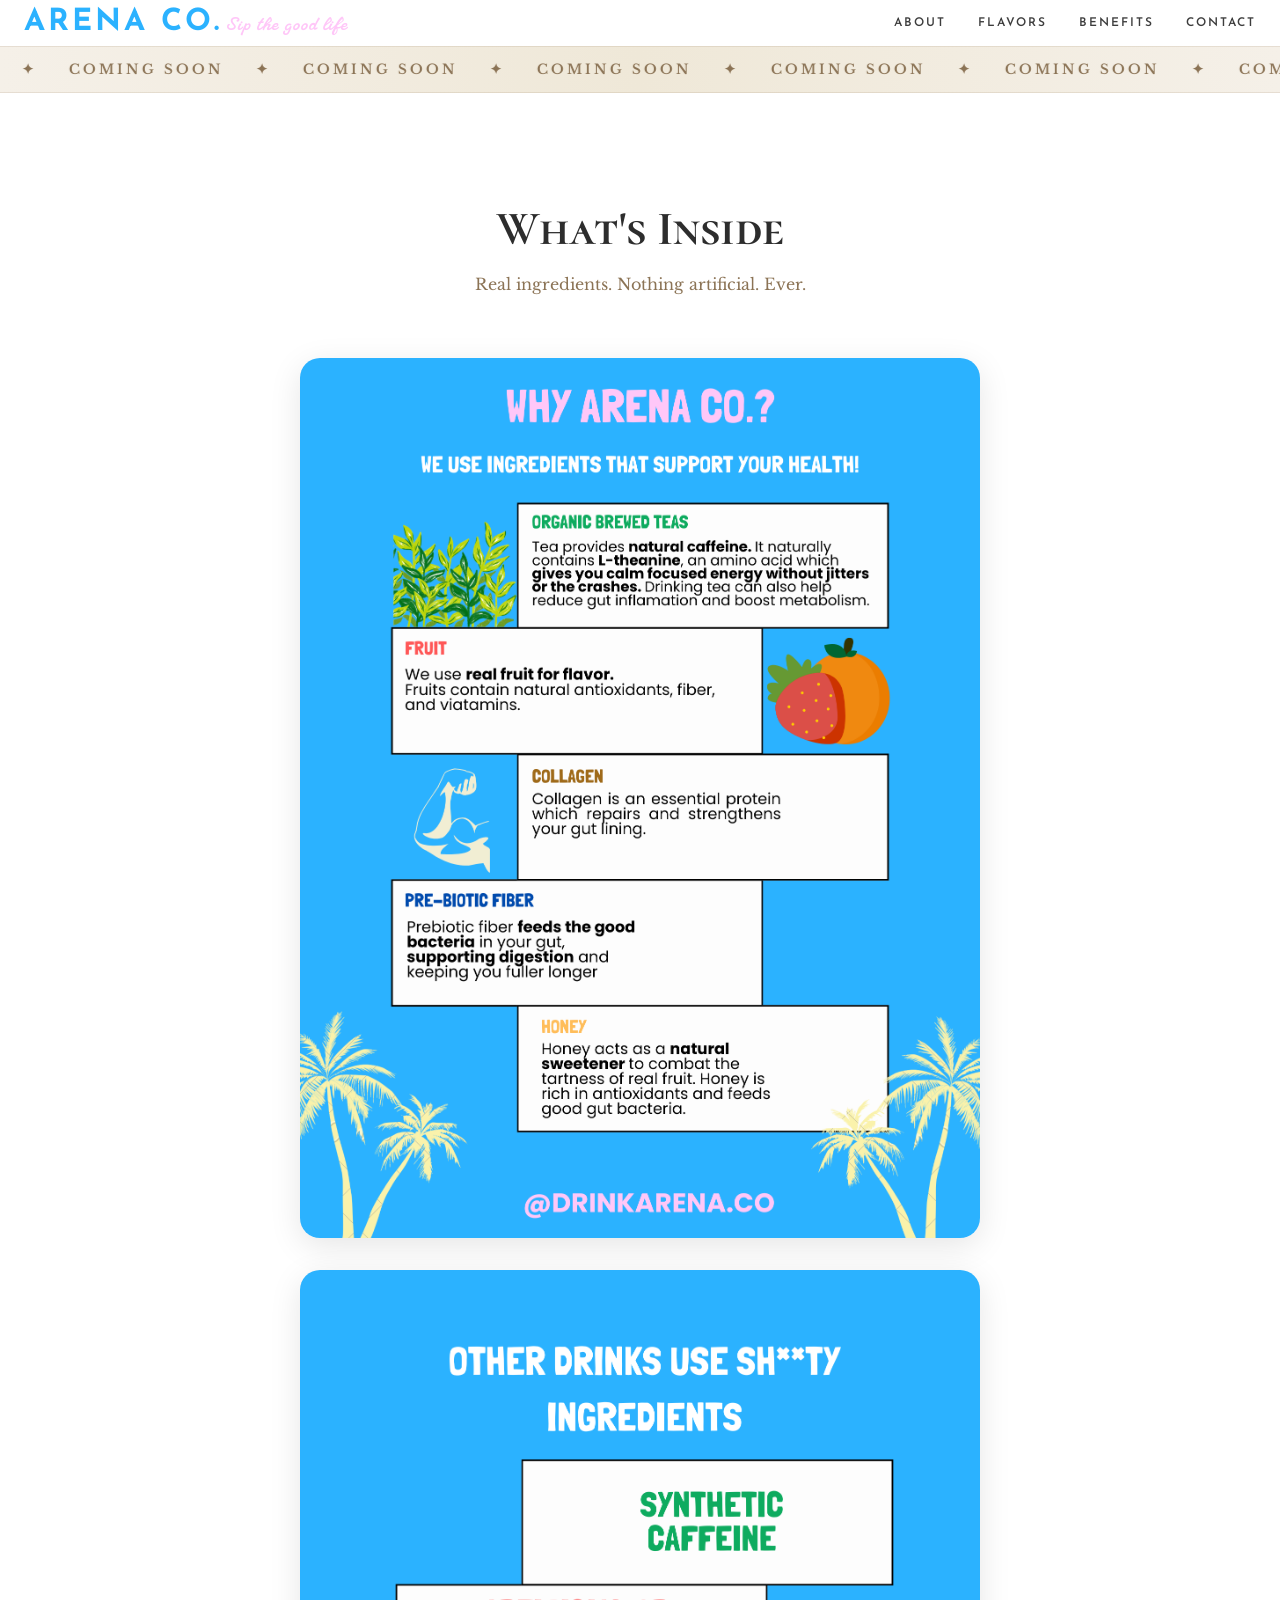
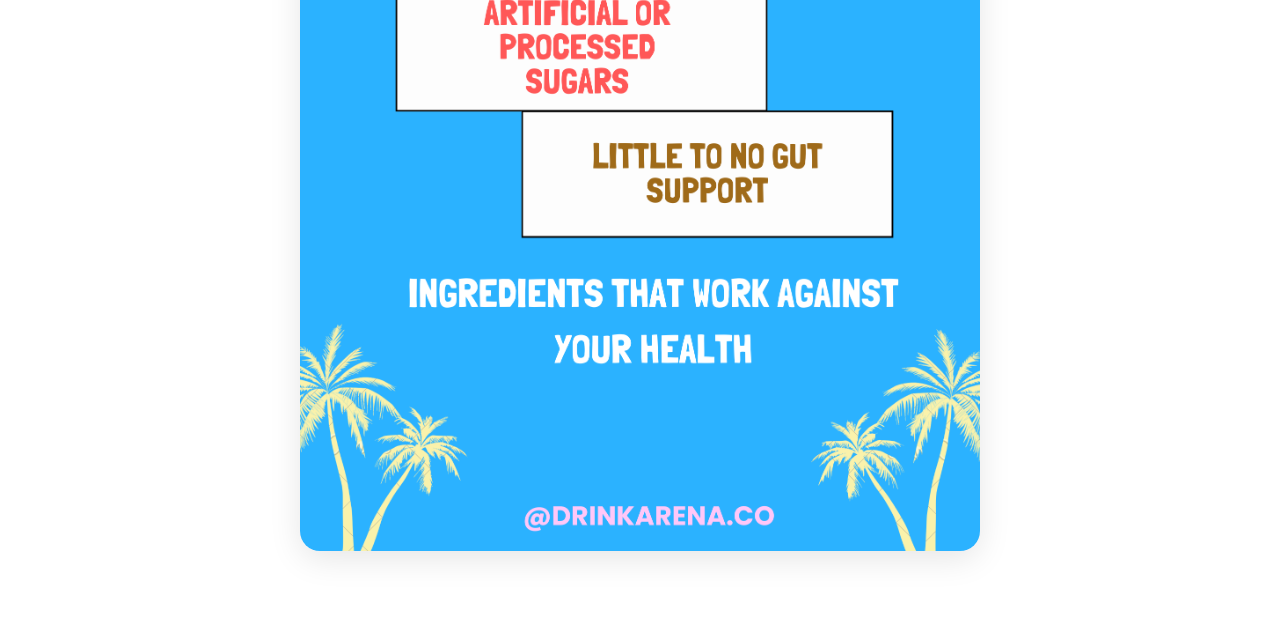
<file: ingredients.html>
<!DOCTYPE html>
<html lang="en">
<head>
  <meta charset="UTF-8">
  <meta name="viewport" content="width=device-width, initial-scale=1.0">
  <title>What's Inside | Arena Clean Energy</title>
  <link rel="icon" type="image/svg+xml" href="favicon.svg">
  <meta name="description" content="Arena Clean Energy — see exactly what's in every can. Real ingredients, nothing artificial.">
  <link href="https://fonts.googleapis.com/css2?family=Barlow:wght@900&family=Josefin+Sans:wght@400;600;700&family=Cormorant+SC:wght@300;400;500;600;700&family=Libre+Baskerville:ital,wght@0,400;0,700;1,400&display=swap" rel="stylesheet">
  <link rel="stylesheet" href="styles.css?v=21">
  <style>
    .ingredients-page {
      min-height: 100vh;
      padding: 200px 40px 80px;
      background: #fff;
      display: flex;
      flex-direction: column;
      align-items: center;
    }
    .ingredients-title {
      font-family: 'Cormorant SC', serif;
      font-size: 3rem;
      color: #2d2d2d;
      margin: 0 0 16px;
      text-align: center;
    }
    .ingredients-subtitle {
      font-family: 'Libre Baskerville', Georgia, serif;
      font-size: 1rem;
      color: #8B7355;
      text-align: center;
      margin: 0 0 64px;
    }
    .ingredients-content {
      width: 100%;
      max-width: 960px;
    }
    .ingredients-cards {
      display: flex;
      flex-direction: column;
      gap: 32px;
      align-items: center;
    }
    .ingredients-cards img {
      width: 100%;
      max-width: 680px;
      border-radius: 20px;
      box-shadow: 0 8px 32px rgba(0,0,0,0.10);
    }
  </style>
</head>
<body>

  <header class="site-header">
    <div class="brand-row">
      <div class="brand">
        <a href="index.html" style="text-decoration:none;">
          <span class="brand-name">ARENA CO.</span>
          <span class="brand-tagline">Sip the good life</span>
        </a>
      </div>
      <nav class="header-nav">
        <a href="index.html#why-arena">About</a>
        <a href="index.html#flavors">Flavors</a>
        <a href="index.html#benefits">Benefits</a>
        <a href="index.html#contact">Contact</a>
      </nav>
    </div>
    <div class="marquee-banner">
      <div class="marquee-track">
        <span>Coming Soon</span><span class="marquee-star">✦</span>
        <span>Coming Soon</span><span class="marquee-star">✦</span>
        <span>Coming Soon</span><span class="marquee-star">✦</span>
        <span>Coming Soon</span><span class="marquee-star">✦</span>
        <span>Coming Soon</span><span class="marquee-star">✦</span>
        <span>Coming Soon</span><span class="marquee-star">✦</span>
        <span>Coming Soon</span><span class="marquee-star">✦</span>
        <span>Coming Soon</span><span class="marquee-star">✦</span>
        <span>Coming Soon</span><span class="marquee-star">✦</span>
        <span>Coming Soon</span><span class="marquee-star">✦</span>
        <span>Coming Soon</span><span class="marquee-star">✦</span>
        <span>Coming Soon</span><span class="marquee-star">✦</span>
        <span>Coming Soon</span><span class="marquee-star">✦</span>
        <span>Coming Soon</span><span class="marquee-star">✦</span>
        <span>Coming Soon</span><span class="marquee-star">✦</span>
        <span>Coming Soon</span><span class="marquee-star">✦</span>
      </div>
    </div>
  </header>

  <div class="ingredients-page">
    <h1 class="ingredients-title">What's Inside</h1>
    <p class="ingredients-subtitle">Real ingredients. Nothing artificial. Ever.</p>
    <div class="ingredients-content">
      <div class="ingredients-cards">
        <img src="images/ingredients-ours.png" alt="Why Arena Co. — our ingredients">
        <img src="images/ingredients-theirs.png" alt="What other drinks use">
      </div>
    </div>
  </div>

  <script>
    // Sticky header shadow on scroll
    const header = document.querySelector('.site-header');
    window.addEventListener('scroll', () => {
      header.classList.toggle('scrolled', window.scrollY > 20);
    });

    // Marquee animation
    const marqueeTrack = document.querySelector('.marquee-track');
    document.fonts.ready.then(() => {
      const origItems = Array.from(marqueeTrack.children);
      const origWidth = marqueeTrack.scrollWidth;
      while (marqueeTrack.scrollWidth < window.innerWidth * 3) {
        origItems.forEach(child => marqueeTrack.appendChild(child.cloneNode(true)));
      }
      let marqueeOffset = 0;
      let lastTs = null;
      function animateMarquee(ts) {
        if (lastTs !== null) {
          marqueeOffset -= (origWidth / 25000) * (ts - lastTs);
          if (marqueeOffset <= -origWidth) marqueeOffset += origWidth;
          marqueeTrack.style.transform = `translateX(${marqueeOffset}px)`;
        }
        lastTs = ts;
        requestAnimationFrame(animateMarquee);
      }
      requestAnimationFrame(animateMarquee);
    });
  </script>

</body>
</html>
</file>
<file: styles.css>
@font-face {
  font-family: 'Florida Vibes';
  src: url('Florida Vibes by Turbologo.ttf') format('truetype'),
       url('Florida Vibes by Turbologo.otf') format('opentype');
  font-weight: normal;
  font-style: normal;
}

* {
    margin: 0;
    padding: 0;
    box-sizing: border-box;
    max-width: 100%;
  }

  html, body {
    overflow-x: hidden;
    width: 100%;
  }

  html {
    scroll-behavior: smooth;
  }

  body {
    font-family: 'Cormorant SC', Georgia, serif;
    background-color: #ffffff;
    color: #3D3D3D;
    overflow-x: hidden;
    opacity: 0;
    animation: pageLoad 0.6s ease-out 0.2s forwards;
  }

  @keyframes pageLoad {
    to { opacity: 1; }
  }

  /* Curtain intro animation */
  .curtain {
    position: fixed;
    top: 0;
    width: 50vw;
    height: 100vh;
    z-index: 9999;
    animation-fill-mode: forwards;
    background-color: #f5f0e8;
  }

  .curtain-left {
    left: 0;
    animation: openLeft 1.4s cubic-bezier(0.76, 0, 0.24, 1) 1.8s forwards;
  }

  .curtain-right {
    right: 0;
    animation: openRight 1.4s cubic-bezier(0.76, 0, 0.24, 1) 1.8s forwards;
  }

  .curtain-text {
    position: fixed;
    top: 50%;
    left: 50%;
    transform: translate(-50%, -50%);
    z-index: 10000;
    font-family: 'Florida Vibes', cursive;
    font-size: 3.2rem;
    color: #8B7355;
    white-space: nowrap;
    letter-spacing: 2px;
    animation: curtainTextFade 0.8s ease-in forwards 1.6s;
    pointer-events: none;
  }

  @keyframes curtainTextFade {
    to { opacity: 0; }
  }

  @keyframes openLeft {
    0%   { transform: translateX(0); }
    100% { transform: translateX(-100%); pointer-events: none; }
  }

  @keyframes openRight {
    0%   { transform: translateX(0); }
    100% { transform: translateX(100%); pointer-events: none; }
  }

  /* Site header / brand */
  .site-header {
    position: fixed;
    top: 0;
    left: 0;
    width: 100%;
    z-index: 100;
    pointer-events: none;
    background-color: #ffffff;
    transition: box-shadow 0.3s;
  }

  .site-header.scrolled {
    box-shadow: 0 2px 16px rgba(0, 0, 0, 0.08);
  }

  .brand-row {
    display: flex;
    align-items: center;
    justify-content: space-between;
    padding: 8px 24px;
    pointer-events: auto;
  }

  .header-nav {
    display: flex;
    align-items: center;
    gap: 32px;
  }

  .header-nav a {
    font-family: 'Josefin Sans', sans-serif;
    font-size: 0.75rem;
    font-weight: 600;
    letter-spacing: 2px;
    text-transform: uppercase;
    color: #3D3D3D;
    text-decoration: none;
    transition: color 0.2s;
  }

  .header-nav a:hover {
    color: #2BB2FF;
  }

  .brand {
    opacity: 0;
    animation: fadeUp 0.8s ease-out 0.1s forwards;
    display: inline-flex;
    flex-direction: column;
    align-items: center;
    flex-shrink: 0;
  }

  .brand-name {
    font-family: 'Josefin Sans', sans-serif;
    font-size: 1.9rem;
    font-weight: 700;
    letter-spacing: 3px;
    line-height: 1;
    text-transform: uppercase;
    color: #2BB2FF;
  }

  .brand-tagline {
    font-family: 'Florida Vibes', cursive;
    font-size: 1.4rem;
    font-weight: 400;
    letter-spacing: 1px;
    color: #FFC7F8;
  }

  /* Fruit strip */
  .fruit-strip {
    display: flex;
    align-items: center;
    justify-content: flex-end;
    gap: 20px;
    overflow: visible;
    flex-wrap: wrap;
  }

  .fruit-strip img {
    height: 32px;
    width: auto;
    object-fit: contain;
    opacity: 0.85;
    transition: opacity 0.3s, transform 0.3s ease;
    animation: fruitBob 3s ease-in-out infinite;
  }

  .fruit-strip img:nth-child(1) { animation-delay: 0s; }
  .fruit-strip img:nth-child(2) { animation-delay: 0.3s; }
  .fruit-strip img:nth-child(3) { animation-delay: 0.6s; }
  .fruit-strip img:nth-child(4) { animation-delay: 0.9s; }
  .fruit-strip img:nth-child(5) { animation-delay: 1.2s; }
  .fruit-strip img:nth-child(6) { animation-delay: 1.5s; }
  .fruit-strip img:nth-child(7) { animation-delay: 1.8s; }
  .fruit-strip img:nth-child(8) { animation-delay: 2.1s; }

  .fruit-strip img:hover {
    opacity: 1;
    transform: scale(1.3) rotate(-10deg);
  }

  @keyframes fruitBob {
    0%, 100% { transform: translateY(0); }
    50% { transform: translateY(-5px); }
  }

  /* Scrolling marquee banner */
  .marquee-banner {
    width: 100%;
    overflow: hidden;
    background: linear-gradient(90deg, #f5f0e8 0%, #efe8d8 50%, #f5f0e8 100%);
    color: #8B7355;
    padding: 14px 0;
    pointer-events: auto;
    border-top: 1px solid rgba(139, 115, 85, 0.15);
    border-bottom: 1px solid rgba(139, 115, 85, 0.15);
  }

  .marquee-track {
    display: flex;
    width: max-content;
    will-change: transform;
  }

  .marquee-track span {
    font-family: 'Libre Baskerville', Georgia, serif;
    font-size: 0.85rem;
    font-weight: 600;
    letter-spacing: 3px;
    text-transform: uppercase;
    white-space: nowrap;
    padding: 0 32px;
    color: #8B7355;
  }

  .marquee-star {
    font-family: sans-serif;
    font-size: 0.7rem;
    letter-spacing: 0;
    padding: 0 !important;
    color: #C2A87A;
    animation: starShimmer 2s ease-in-out infinite;
    display: inline-block;
  }

  @keyframes starShimmer {
    0%, 100% { opacity: 1; transform: scale(1); }
    50% { opacity: 0.3; transform: scale(0.75); }
  }

  @keyframes marquee {
    0% { transform: translateX(0); }
    100% { transform: translateX(-50%); }
  }

  .hero {
    min-height: 100vh;
    display: flex;
    align-items: flex-start;
    justify-content: center;
    overflow: hidden;
    border-radius: 0 0 28px 28px;
    box-shadow: 0 6px 24px rgba(0, 0, 0, 0.06);
    margin-bottom: 16px;
    background-color: #ffffff;
    padding: 0 6% 20px;
  }

  .hero-inner {
    display: flex;
    flex-direction: row;
    align-items: stretch;
    width: 100%;
    gap: 24px;
    margin-top: 185px;
  }

  .hero-image {
    flex: 1 1 0;
    display: flex;
    align-items: center;
    justify-content: center;
    background-color: #ffffff;
    min-width: 0;
  }

  .hero-image img {
    height: calc(100vh - 280px);
    width: auto;
    display: block;
  }

  .hero-copy {
    flex: 1 1 0;
    min-width: 0;
    display: flex;
    flex-direction: column;
    justify-content: center;
    align-items: center;
    text-align: center;
    padding: 0;
  }

  .hero-eyebrow {
    font-family: 'Josefin Sans', sans-serif;
    font-size: 0.8rem;
    font-weight: 700;
    letter-spacing: 4px;
    text-transform: uppercase;
    color: #FFC7F8;
    margin: 0 0 18px;
    opacity: 0;
    animation: fadeUp 0.6s ease-out 0.2s forwards;
    display: flex;
    align-items: center;
    gap: 14px;
  }

  .hero-eyebrow::before,
  .hero-eyebrow::after {
    content: '';
    height: 1.5px;
    width: 36px;
    background: #FFC7F8;
    flex-shrink: 0;
  }

  .hero-headline {
    font-family: 'Florida Vibes', cursive;
    font-size: 2.8rem;
    font-weight: 600;
    line-height: 1.15;
    color: #1a1a1a;
    margin: 0 0 20px;
    opacity: 0;
    animation: fadeUp 0.7s ease-out 0.35s forwards;
  }

  .hero-desc {
    font-family: 'Libre Baskerville', Georgia, serif;
    font-size: 1.05rem;
    line-height: 1.75;
    color: #5a5a5a;
    margin: 0 0 32px;
    max-width: 100%;
    opacity: 0;
    animation: fadeUp 0.7s ease-out 0.5s forwards;
  }

  @keyframes fadeUp {
    from {
      opacity: 0;
      transform: translateY(30px);
    }
    to {
      opacity: 1;
      transform: translateY(0);
    }
  }

  @keyframes fadeUp {
    from {
      opacity: 0;
      transform: translateY(30px);
    }
    to {
      opacity: 1;
      transform: translateY(0);
    }
  }

  /* Carousel */
  .carousel {
    position: relative;
    width: 100%;
    flex: 1;
    display: flex;
    align-items: center;
    justify-content: center;
    margin-top: 60px;
  }

  .carousel-slides {
    width: 100%;
    height: 70vh;
    position: relative;
  }

  .carousel-slide {
    position: absolute;
    inset: 0;
    display: flex;
    align-items: center;
    justify-content: center;
    opacity: 0;
    transition: opacity 0.5s ease;
  }

  .carousel-slide img {
    width: 100%;
    height: 100%;
    object-fit: contain;
  }

  .carousel-slide.active {
    opacity: 1;
  }

  .carousel-btn {
    position: absolute;
    top: 50%;
    transform: translateY(-50%);
    background: rgba(61, 61, 61, 0.08);
    border: none;
    font-size: 2.5rem;
    color: #3D3D3D;
    width: 48px;
    height: 48px;
    border-radius: 50%;
    cursor: pointer;
    display: flex;
    align-items: center;
    justify-content: center;
    transition: background 0.2s, transform 0.2s cubic-bezier(0.34, 1.56, 0.64, 1);
    z-index: 2;
  }

  .carousel-btn:hover {
    background: rgba(61, 61, 61, 0.15);
    transform: translateY(-50%) scale(1.15);
  }

  .carousel-prev { left: 16px; }
  .carousel-next { right: 16px; }

  .carousel-dots {
    position: absolute;
    bottom: -10px;
    left: 50%;
    transform: translateX(-50%);
    display: flex;
    gap: 10px;
    z-index: 2;
  }

  .dot {
    width: 10px;
    height: 10px;
    border-radius: 50%;
    background: rgba(61, 61, 61, 0.2);
    cursor: pointer;
    transition: background 0.2s, transform 0.2s cubic-bezier(0.34, 1.56, 0.64, 1);
  }

  .dot:hover {
    transform: scale(1.4);
  }

  .dot.active {
    background: #2BB2FF;
    transform: scale(1.3);
  }

  /* Hero CTA wrapper */
  .hero-cta-wrap {
    display: flex;
    justify-content: center;
    padding: 40px 0 56px;
  }

  /* Hero CTA */
  .hero-cta {
    display: inline-block;
    align-self: center;
    padding: 16px 40px;
    background-color: #2BB2FF;
    color: white;
    border-radius: 50px;
    font-family: 'Libre Baskerville', Georgia, serif;
    font-weight: 600;
    font-size: 1rem;
    text-transform: uppercase;
    letter-spacing: 1.5px;
    text-decoration: none;
    transition: background-color 0.3s, transform 0.2s cubic-bezier(0.34, 1.56, 0.64, 1), box-shadow 0.3s;
    opacity: 0;
    animation: fadeUp 0.7s ease-out 0.65s forwards;
    box-shadow: 0 4px 16px rgba(43, 178, 255, 0.35);
  }

  .hero-cta:hover {
    background-color: #1e9ee6;
    transform: scale(1.08) translateY(-2px);
    box-shadow: 0 8px 24px rgba(43, 178, 255, 0.45);
  }

  .hero-cta:active {
    transform: scale(0.97);
    box-shadow: 0 2px 8px rgba(43, 178, 255, 0.3);
  }

  /* Video hero */
  .hero-video-fullscreen {
    margin-top: 100px;
    padding: 40px 0 32px;
    display: flex;
    justify-content: center;
    align-items: center;
    background: linear-gradient(180deg, #fff 0%, #f9f6f0 100%);
  }

  .hero-video-fullscreen video {
    display: block;
    width: auto;
    height: calc(100vh - 180px);
    max-width: 90vw;
    margin: 0 auto;
    border-radius: 16px;
    object-fit: contain;
    box-shadow: 0 6px 32px rgba(43, 178, 255, 0.15);
  }

  /* Waitlist CTA — overlaid at bottom of video section */
  .hero-video-fullscreen {
    position: relative;
  }

  .video-cta-bar {
    position: absolute;
    bottom: 48px;
    left: 50%;
    transform: translateX(-50%);
    display: flex;
    flex-direction: column;
    align-items: center;
    gap: 14px;
    opacity: 0;
    pointer-events: none;
    transition: opacity 0.4s ease;
  }

  .video-cta-bar.visible {
    opacity: 1;
    pointer-events: auto;
  }

  .video-cta-label {
    font-family: 'Libre Baskerville', Georgia, serif;
    font-size: 0.95rem;
    color: #fff;
    letter-spacing: 0.5px;
    margin: 0;
    text-align: center;
    text-shadow: 0 1px 6px rgba(0,0,0,0.35);
  }

  .video-cta-btn {
    display: inline-block;
    padding: 16px 44px;
    background-color: #2BB2FF;
    color: #fff;
    border-radius: 50px;
    font-family: 'Libre Baskerville', Georgia, serif;
    font-weight: 600;
    font-size: 1rem;
    text-transform: uppercase;
    letter-spacing: 1.5px;
    text-decoration: none;
    box-shadow: 0 4px 20px rgba(43, 178, 255, 0.45);
    transition: background-color 0.3s, box-shadow 0.3s;
  }

  .video-cta-bar.visible .video-cta-btn {
    animation: ctaBounceIn 0.7s cubic-bezier(0.34, 1.56, 0.64, 1) forwards,
               ctaFloat 2.8s ease-in-out 0.7s infinite;
  }

  .video-cta-btn:hover {
    background-color: #1e9ee6;
    box-shadow: 0 8px 28px rgba(43, 178, 255, 0.55);
  }

  .video-cta-btn:active {
    transform: scale(0.97);
  }

  @keyframes ctaBounceIn {
    0%   { opacity: 0; transform: translateY(24px) scale(0.88); }
    60%  { opacity: 1; transform: translateY(-10px) scale(1.06); }
    80%  { transform: translateY(5px) scale(0.98); }
    100% { opacity: 1; transform: translateY(0) scale(1); }
  }

  @keyframes ctaFloat {
    0%, 100% { transform: translateY(0); }
    50%       { transform: translateY(-8px); }
  }

  /* Wave divider */

  .wave-divider {
    display: block;
    width: 100%;
    height: 40px;
    margin: -8px 0 0;
  }

  .why-arena {
    scroll-margin-top: 110px;
    padding: 48px 24px 40px;
    text-align: center;
    background-color: #ffffff;
    border-radius: 28px;
    box-shadow: 0 6px 24px rgba(0, 0, 0, 0.06);
    margin: 0 16px 16px;
    position: relative;
  }

  /* Playful wave divider between sections */
  .why-arena::after {
    content: '';
    display: block;
    width: 120px;
    height: 4px;
    background: linear-gradient(90deg, #2BB2FF, #FFC7F8, #FDC01A);
    border-radius: 4px;
    margin: 24px auto 0;
    opacity: 0.6;
  }

  .section-subhead {
    font-family: 'Josefin Sans', sans-serif;
    font-size: 0.75rem;
    font-weight: 600;
    letter-spacing: 3px;
    text-transform: uppercase;
    color: #8B7355;
    display: block;
    margin-top: -8px;
    margin-bottom: 32px;
  }

  .why-arena h2 {
    font-family: 'Barlow', sans-serif;
    font-size: 2.5rem;
    font-weight: 900;
    letter-spacing: 1px;
    text-transform: uppercase;
    color: #2BB2FF;
    margin-bottom: 24px;
    display: inline-block;
    border-bottom: 4px solid #FFC7F8;
    padding-bottom: 8px;
  }

  table {
    margin: 0 auto;
    border-collapse: separate;
    border-spacing: 0;
    width: 100%;
    max-width: 700px;
    background: #FFFFFF;
    border-radius: 16px;
    overflow: hidden;
    box-shadow: 0 4px 20px rgba(0, 0, 0, 0.06);
  }

  th, td {
    padding: 12px 24px;
    text-align: center;
    font-size: 0.95rem;
    line-height: 1.5;
    vertical-align: middle;
  }

  tbody td:first-child {
    text-align: left;
  }

  thead th {
    font-family: 'Libre Baskerville', Georgia, serif;
    font-weight: 700;
    font-size: 0.95rem;
    letter-spacing: 3px;
    text-transform: uppercase;
    background: #2BB2FF;
    color: #ffffff;
    padding: 12px 24px;
  }

  thead th:first-child {
    text-align: left;
  }

  thead th:nth-child(2) {
    color: #ffffff;
  }

  tbody tr {
    transition: background 0.2s, transform 0.2s;
  }

  tbody tr:hover {
    background: rgba(0, 0, 0, 0.03);
  }

  tbody tr td {
    border-bottom: 1px solid rgba(0, 0, 0, 0.08);
  }

  tbody tr:last-child td {
    border-bottom: none;
  }

  tbody tr:nth-child(even) {
    background: rgba(199, 237, 255, 0.25);
  }

  tbody tr:nth-child(even):hover {
    background: rgba(0, 0, 0, 0.03);
  }

  tbody td:first-child {
    font-weight: 700;
    color: #3D3D3D;
  }

  tbody td:nth-child(2) {
    color: #3D3D3D;
    font-weight: 600;
  }

  tbody td:nth-child(3) {
    color: #8B8B8B;
    font-size: 0.9rem;
  }

  .why-message {
    max-width: 1000px;
    margin: 28px auto 0;
    display: grid;
    grid-template-columns: 1fr 1fr;
    gap: 40px;
    align-items: center;
    text-align: center;
  }

  .why-message p:first-child {
    font-family: 'Libre Baskerville', Georgia, serif;
    font-size: 1.8rem;
    font-weight: 700;
    letter-spacing: 0.5px;
    color: #3D3D3D;
    line-height: 1.4;
    margin-bottom: 0;
  }

  .why-message p:nth-child(2) {
    font-family: 'Libre Baskerville', Georgia, serif;
    font-size: 1.1rem;
    font-weight: 400;
    color: #3D3D3D;
    line-height: 2;
    margin-bottom: 0;
    letter-spacing: 0.3px;
    border-left: 3px solid #2BB2FF;
    padding-left: 24px;
    text-align: left;
  }

  .why-message .hashtag {
    grid-column: 1 / -1;
    text-align: center;
    color: #FFC7F8;
    font-family: 'Josefin Sans', sans-serif;
    font-weight: 700;
    font-size: 2.5rem;
    margin-top: 8px;
    transition: transform 0.3s cubic-bezier(0.34, 1.56, 0.64, 1), color 0.3s;
    cursor: default;
  }

  .why-message .hashtag:hover {
    transform: scale(1.08) rotate(-2deg);
    color: #FFC7F8;
  }

  /* Benefits / What's Inside */
  .benefits {
    scroll-margin-top: 110px;
    padding: 80px 24px;
    text-align: center;
    max-width: 1100px;
    margin: 0 auto;
  }

  .benefits h2 {
    font-family: 'Barlow', sans-serif;
    font-size: 2.5rem;
    font-weight: 900;
    letter-spacing: 1px;
    text-transform: uppercase;
    color: #2BB2FF;
    margin-bottom: 48px;
    display: inline-block;
    border-bottom: 4px solid #FFC7F8;
    padding-bottom: 8px;
  }

  .benefits-grid {
    display: grid;
    grid-template-columns: repeat(4, 1fr);
    gap: 20px;
  }

  .benefit-card {
    background: linear-gradient(145deg, #fff 60%, #f5f0e8 100%);
    border-radius: 24px;
    padding: 36px 20px 28px;
    box-shadow: 0 4px 20px rgba(0, 0, 0, 0.06);
    transition: transform 0.3s cubic-bezier(0.34, 1.56, 0.64, 1), box-shadow 0.3s;
    border: 1px solid rgba(43, 178, 255, 0.08);
  }

  .benefit-card:hover {
    transform: translateY(-8px);
    box-shadow: 0 12px 32px rgba(43, 178, 255, 0.14);
    border-color: rgba(43, 178, 255, 0.2);
  }

  .benefit-icon {
    font-size: 2.4rem;
    display: flex;
    align-items: center;
    justify-content: center;
    width: 64px;
    height: 64px;
    background: rgba(43, 178, 255, 0.08);
    border-radius: 50%;
    margin: 0 auto 18px;
  }

  .benefit-card h3 {
    font-family: 'Barlow', sans-serif;
    font-size: 0.95rem;
    font-weight: 900;
    letter-spacing: 1.5px;
    text-transform: uppercase;
    color: #3D3D3D;
    margin-bottom: 10px;
  }

  .benefit-card p {
    font-family: 'Libre Baskerville', Georgia, serif;
    font-size: 0.82rem;
    color: #6B6B6B;
    line-height: 1.65;
  }

  .flavors {
    scroll-margin-top: 110px;
    padding: 80px 24px;
    text-align: center;
    background: linear-gradient(160deg, #f5f0e8 0%, #fff 60%);
    border-radius: 28px;
    box-shadow: 0 6px 24px rgba(0, 0, 0, 0.06);
    margin: 0 16px;
    position: relative;
    overflow: hidden;
  }

  .flavors::before {
    content: 'FLAVORS';
    position: absolute;
    top: -10px;
    right: -20px;
    font-family: 'Barlow', sans-serif;
    font-size: 10rem;
    font-weight: 900;
    color: rgba(43, 178, 255, 0.04);
    letter-spacing: -4px;
    pointer-events: none;
    user-select: none;
    line-height: 1;
  }

  .flavors h2 {
    font-family: 'Barlow', sans-serif;
    font-size: 2.5rem;
    font-weight: 900;
    letter-spacing: 1px;
    text-transform: uppercase;
    color: #2BB2FF;
    margin-bottom: 12px;
    display: inline-block;
    border-bottom: 4px solid #FFC7F8;
    padding-bottom: 8px;
  }

  .flavors-subhead {
    font-family: 'Josefin Sans', sans-serif;
    font-size: 0.75rem;
    font-weight: 600;
    letter-spacing: 3px;
    text-transform: uppercase;
    color: #8B7355;
    display: block;
    margin-top: -8px;
    margin-bottom: 40px;
  }

  .flavors-grid {
    display: grid;
    grid-template-columns: 1fr 1fr;
    gap: 24px;
    max-width: 900px;
    margin: 0 auto;
    align-items: stretch;
  }

  .flavors-teaser-col {
    display: flex;
    flex-direction: column;
    gap: 20px;
  }

  .flavor-card {
    text-align: center;
    display: flex;
    flex-direction: column;
    align-items: center;
    border-radius: 24px;
    padding: 36px 24px 28px;
    position: relative;
    transition: transform 0.35s cubic-bezier(0.34, 1.56, 0.64, 1), box-shadow 0.3s;
  }

  /* Hero flavor fills the full left column height */
  .flavor-card.flavor-hero {
    height: 100%;
    justify-content: center;
  }

  .flavor-card.flavor-hero .flavor-icon {
    width: 140px;
    height: 140px;
    font-size: 5.5rem;
  }

  .flavor-card.flavor-hero h3 {
    font-size: 1.7rem;
  }

  .flavor-card.flavor-hero .flavor-desc {
    max-width: 260px;
    font-size: 0.88rem;
    line-height: 1.7;
  }

  /* Teaser cards are muted */
  .flavor-card.flavor-teaser {
    opacity: 0.75;
    filter: saturate(0.6);
    cursor: default;
  }

  .flavor-card.flavor-teaser:hover {
    opacity: 0.9;
    filter: saturate(0.8);
    transform: translateY(-4px);
  }

  .flavor-card.flavor-teaser .flavor-icon {
    font-size: 3rem;
    width: 80px;
    height: 80px;
  }

  /* Badges */
  .flavor-badge {
    font-family: 'Josefin Sans', sans-serif;
    font-size: 0.6rem;
    font-weight: 700;
    letter-spacing: 2px;
    text-transform: uppercase;
    padding: 5px 14px;
    border-radius: 20px;
    margin-bottom: 20px;
    display: inline-block;
  }

  .badge-now {
    background: #2BB2FF;
    color: #fff;
    box-shadow: 0 2px 12px rgba(43, 178, 255, 0.35);
  }

  .badge-soon {
    background: rgba(139, 115, 85, 0.12);
    color: #8B7355;
    border: 1px solid rgba(139, 115, 85, 0.25);
  }

  .flavor-card.flavor-strawberry {
    background: linear-gradient(145deg, #fff5f5 0%, #ffe0e0 100%);
    box-shadow: 0 4px 24px rgba(232, 130, 130, 0.2);
  }

  .flavor-card.flavor-pineapple {
    background: linear-gradient(145deg, #fffdf0 0%, #fff3c0 100%);
    box-shadow: 0 4px 24px rgba(240, 184, 64, 0.15);
  }

  .flavor-card.flavor-mango {
    background: linear-gradient(145deg, #fff8f0 0%, #ffe5c0 100%);
    box-shadow: 0 4px 24px rgba(232, 148, 60, 0.15);
  }

  .flavor-card img {
    width: 100%;
    height: 350px;
    object-fit: contain;
    border-radius: 12px;
    margin-bottom: 16px;
  }

  .flavor-icon {
    font-size: 4.5rem;
    margin-bottom: 20px;
    line-height: 1;
    display: flex;
    align-items: center;
    justify-content: center;
    width: 120px;
    height: 120px;
    border-radius: 50%;
    background: rgba(255,255,255,0.7);
    box-shadow: 0 4px 20px rgba(0,0,0,0.08);
    transition: transform 0.35s cubic-bezier(0.34, 1.56, 0.64, 1), box-shadow 0.3s;
  }

  .flavor-card:hover .flavor-icon {
    transform: scale(1.12) rotate(-5deg);
    box-shadow: 0 8px 32px rgba(0,0,0,0.12);
  }

  .flavor-card p.flavor-desc {
    font-family: 'Libre Baskerville', Georgia, serif;
    font-size: 0.82rem;
    color: #6B6B6B;
    line-height: 1.65;
    margin-top: 8px;
    max-width: 220px;
    transition: color 0.3s;
  }

  .flavors-note {
    font-family: 'Libre Baskerville', Georgia, serif;
    font-size: 0.9rem;
    color: #8a8580;
    margin-top: 40px;
    letter-spacing: 0.5px;
  }

  /* Beach hero image section */
  .beach-section {
    margin: 0 16px 16px;
    border-radius: 28px;
    overflow: hidden;
    height: 480px;
    position: relative;
    box-shadow: 0 6px 32px rgba(43, 178, 255, 0.15);
  }

  .beach-section img {
    width: 100%;
    height: 100%;
    object-fit: cover;
    object-position: center 30%;
    display: block;
  }

  .beach-overlay {
    position: absolute;
    inset: 0;
    background: linear-gradient(180deg, rgba(43,178,255,0.1) 0%, rgba(0,0,0,0.25) 100%);
    display: flex;
    align-items: flex-end;
    padding: 48px;
  }

  .beach-overlay p {
    font-family: 'Josefin Sans', sans-serif;
    font-size: 1.6rem;
    font-weight: 700;
    letter-spacing: 3px;
    text-transform: uppercase;
    color: #ffffff;
    text-shadow: 0 2px 12px rgba(0,0,0,0.3);
  }

  .flavor-card.flavor-hero:hover {
    transform: translateY(-12px);
  }

  .flavor-card h3 {
    font-family: 'Barlow', sans-serif;
    font-size: 1.4rem;
    font-weight: 900;
    letter-spacing: 1px;
    text-transform: uppercase;
    color: #3D3D3D;
    margin-bottom: 4px;
    transition: color 0.3s;
  }

  /* Strawberry */
  .flavor-card.flavor-strawberry.flavor-hero:hover {
    box-shadow: 0 20px 48px rgba(232, 130, 130, 0.35);
  }
  .flavor-card.flavor-strawberry h3 { color: #C0393E; }
  .flavor-card.flavor-strawberry .flavor-icon { background: rgba(255,255,255,0.8); }

  /* Pineapple */
  .flavor-card.flavor-pineapple h3 { color: #A87800; }
  .flavor-card.flavor-pineapple .flavor-icon { background: rgba(255,255,255,0.8); }

  /* Mango */
  .flavor-card.flavor-mango h3 { color: #B85F00; }
  .flavor-card.flavor-mango .flavor-icon { background: rgba(255,255,255,0.8); }

  /* Scroll-triggered reveal */
  .reveal {
    opacity: 0;
    transform: translateY(40px) scale(0.97);
    transition: opacity 0.6s ease-out, transform 0.6s cubic-bezier(0.34, 1.56, 0.64, 1);
  }

  .reveal.visible {
    opacity: 1;
    transform: translateY(0) scale(1);
  }

  .flavor-card.reveal:nth-child(1) { transition-delay: 0s; }
  .flavor-card.reveal:nth-child(2) { transition-delay: 0.15s; }
  .flavor-card.reveal:nth-child(3) { transition-delay: 0.3s; }

  tbody tr.reveal:nth-child(1) { transition-delay: 0s; }
  tbody tr.reveal:nth-child(2) { transition-delay: 0.1s; }
  tbody tr.reveal:nth-child(3) { transition-delay: 0.2s; }
  tbody tr.reveal:nth-child(4) { transition-delay: 0.3s; }

  /* Footer */
  .site-footer {
    scroll-margin-top: 110px;
    background: #3D3D3D;
    color: #fff;
    padding: 48px 24px 0;
    margin-top: 48px;
  }

  .footer-content {
    max-width: 1000px;
    margin: 0 auto;
    display: flex;
    justify-content: space-between;
    align-items: flex-start;
    gap: 40px;
    flex-wrap: wrap;
  }

  .footer-brand .brand-name {
    font-size: 2rem;
    display: block;
    margin-bottom: 8px;
  }

  .footer-brand p {
    font-family: 'Libre Baskerville', Georgia, serif;
    font-size: 0.9rem;
    color: rgba(255, 255, 255, 0.6);
  }

  .footer-kit-btn {
    display: inline-block;
    margin-top: 14px;
    padding: 10px 24px;
    background: transparent;
    border: 1px solid rgba(255,255,255,0.4);
    border-radius: 24px;
    color: #fff;
    font-family: 'Josefin Sans', sans-serif;
    font-size: 0.75rem;
    font-weight: 600;
    letter-spacing: 2px;
    text-transform: uppercase;
    text-decoration: none;
    transition: background 0.2s, border-color 0.2s;
  }

  .footer-kit-btn:hover {
    background: rgba(255,255,255,0.1);
    border-color: rgba(255,255,255,0.7);
  }

  .footer-links {
    display: flex;
    flex-direction: column;
    gap: 12px;
  }

  .footer-links a {
    font-family: 'Libre Baskerville', Georgia, serif;
    font-size: 0.9rem;
    color: rgba(255, 255, 255, 0.7);
    text-decoration: none;
    transition: color 0.2s;
  }

  .footer-links a:hover {
    color: #fff;
  }

  .footer-social {
    display: flex;
    gap: 16px;
  }

  .social-link {
    color: rgba(255, 255, 255, 0.7);
    transition: color 0.2s, transform 0.2s;
  }

  .social-link:hover {
    color: #2BB2FF;
    transform: scale(1.15);
  }

  .footer-bottom {
    text-align: center;
    padding: 24px 0;
    margin-top: 40px;
    border-top: 1px solid rgba(255, 255, 255, 0.1);
  }

  .footer-bottom p {
    font-family: 'Libre Baskerville', Georgia, serif;
    font-size: 0.8rem;
    color: rgba(255, 255, 255, 0.4);
  }

  /* ===== Responsive / Mobile ===== */
  @media (max-width: 768px) {
    /* Header */
    .brand-row {
      padding: 8px 16px;
      gap: 12px;
    }

    .brand-name {
      font-size: 1.8rem;
    }

    .brand-tagline {
      font-size: 0.65rem;
      letter-spacing: 1.5px;
    }

    .header-nav {
      gap: 16px;
    }

    .header-nav a {
      font-size: 0.65rem;
      letter-spacing: 1.5px;
    }

    /* Video */
    .hero-video-fullscreen {
      margin-top: 78px;
      padding: 16px 0 12px;
    }

    .hero-video-fullscreen video {
      height: calc(100vh - 130px);
      max-width: 95vw;
      border-radius: 12px;
    }

    .video-cta-bar {
      bottom: 20px;
      width: 88%;
      gap: 10px;
    }

    .video-cta-label {
      font-size: 0.82rem;
    }

    .video-cta-btn {
      padding: 13px 28px;
      font-size: 0.85rem;
      letter-spacing: 1px;
      white-space: nowrap;
    }

    .fruit-strip {
      gap: 10px;
    }

    .fruit-strip img {
      height: 22px;
    }

    .marquee-track span {
      font-size: 0.75rem;
      padding: 0 24px;
    }

    .hero {
      min-height: auto;
      padding: 110px 20px 40px;
    }

    .hero-inner {
      flex-direction: column;
    }

    .hero-image {
      flex: none;
      width: 100%;
    }

    .hero-image img {
      height: auto;
      width: 100%;
    }

    .hero-copy {
      padding: 24px 0 0;
      align-items: center;
      text-align: center;
    }

    .hero-headline {
      font-size: 2.4rem;
    }

    .hero-desc {
      max-width: 100%;
    }

    .hero-cta {
      align-self: center;
      padding: 14px 32px;
      font-size: 0.9rem;
    }

    .why-arena {
      padding: 48px 16px;
      margin: 0 8px 12px;
      border-radius: 20px;
    }

    .why-arena h2,
    .flavors h2,
    .benefits h2 {
      font-size: 1.8rem;
    }

    .section-subhead,
    .flavors-subhead {
      font-size: 1.2rem;
    }

    .benefits {
      padding: 48px 16px;
    }

    .benefits-grid {
      grid-template-columns: repeat(2, 1fr);
      gap: 16px;
    }

    th, td {
      padding: 12px 10px;
      font-size: 0.8rem;
    }

    thead th {
      font-size: 0.75rem;
      letter-spacing: 2px;
      padding: 14px 10px;
    }

    .why-message {
      grid-template-columns: 1fr;
      gap: 24px;
      margin-top: 36px;
    }

    .why-message p:first-child {
      font-size: 1.3rem;
    }

    .why-message p:nth-child(2) {
      font-size: 0.95rem;
      line-height: 1.8;
    }

    .why-message .hashtag {
      font-size: 1.8rem;
    }

    .flavors {
      padding: 48px 16px;
      margin: 0 8px;
      border-radius: 20px;
    }

    .flavors-grid {
      grid-template-columns: 1fr;
      gap: 20px;
    }

    .flavor-card.flavor-hero {
      height: auto;
    }

    .flavor-card.flavor-hero .flavor-icon {
      width: 100px;
      height: 100px;
      font-size: 4rem;
    }

    .flavor-card.flavor-hero h3 {
      font-size: 1.4rem;
    }

    .flavor-card {
      padding: 28px 20px 22px;
    }

    .flavor-card img {
      height: 250px;
    }

    .flavor-card h3 {
      font-size: 1.2rem;
    }

    .flavor-card p.flavor-desc {
      font-size: 0.78rem;
    }

    .footer-content {
      flex-direction: column;
      align-items: center;
      text-align: center;
      gap: 24px;
    }

    .footer-links {
      flex-direction: row;
      gap: 24px;
    }

    .site-footer {
      padding: 36px 16px 0;
    }

    /* Ingredients page */
    .ingredients-page {
      padding: 180px 24px 60px;
    }

    .ingredients-title {
      font-size: 2.2rem;
    }
  }

  @media (max-width: 480px) {
    .brand-name {
      font-size: 1.5rem;
    }

    .brand-tagline {
      font-size: 0.6rem;
      letter-spacing: 1px;
    }

    /* Hide nav links on very small screens — logo stays */
    .header-nav {
      display: none;
    }

    .fruit-strip img {
      height: 18px;
    }

    .fruit-strip {
      gap: 8px;
    }

    /* Video */
    .hero-video-fullscreen {
      margin-top: 70px;
      padding: 10px 0 8px;
    }

    .hero-video-fullscreen video {
      height: calc(100vh - 110px);
      max-width: 98vw;
      border-radius: 10px;
    }

    .video-cta-bar {
      bottom: 16px;
      width: 92%;
    }

    .video-cta-label {
      font-size: 0.78rem;
    }

    .video-cta-btn {
      padding: 12px 24px;
      font-size: 0.8rem;
    }

    .hero-headline {
      font-size: 1.9rem;
    }

    .hero-copy {
      padding: 32px 20px 40px;
    }

    .hero-cta {
      padding: 12px 28px;
      font-size: 0.85rem;
    }

    .why-arena h2,
    .flavors h2,
    .benefits h2 {
      font-size: 1.5rem;
    }

    .benefits-grid {
      grid-template-columns: 1fr;
    }

    th, td {
      padding: 10px 8px;
      font-size: 0.75rem;
    }

    .flavor-card img {
      height: 200px;
    }

    /* Ingredients page */
    .ingredients-page {
      padding: 160px 20px 60px;
    }

    .ingredients-title {
      font-size: 2rem;
    }
  }

  /* Kit/ConvertKit popup form font overrides */
  .formkit-form[data-uid="e4d9ce2c01"] {
    font-family: 'Poppins', sans-serif !important;
  }

  .formkit-form[data-uid="e4d9ce2c01"] .formkit-header h2 {
    font-family: 'Anton', sans-serif !important;
    text-transform: uppercase !important;
    letter-spacing: 4px !important;
  }

  .formkit-form[data-uid="e4d9ce2c01"] .formkit-subheader p {
    font-family: 'Poppins', sans-serif !important;
  }

  .formkit-form[data-uid="e4d9ce2c01"] .formkit-input {
    font-family: 'Poppins', sans-serif !important;
  }

  .formkit-form[data-uid="e4d9ce2c01"] .formkit-submit span {
    font-family: 'Anton', sans-serif !important;
    text-transform: uppercase !important;
    letter-spacing: 3px !important;
  }

  .formkit-form[data-uid="e4d9ce2c01"] .formkit-guarantee p {
    font-family: 'Poppins', sans-serif !important;
  }

/* Lifestyle photo grid */
.lifestyle-grid {
  padding: 0;
  overflow: hidden;
}

.lifestyle-mosaic {
  display: grid;
  grid-template-columns: 1fr 1fr;
  gap: 4px;
  height: 660px;
}

.lifestyle-main {
  overflow: hidden;
  height: 100%;
}

.lifestyle-main img {
  width: 100%;
  height: 100%;
  object-fit: cover;
  display: block;
  transition: transform 0.5s ease;
}

.lifestyle-side {
  display: grid;
  grid-template-rows: repeat(3, 1fr);
  gap: 4px;
}

.lifestyle-item {
  overflow: hidden;
}

.lifestyle-item img {
  width: 100%;
  height: 100%;
  object-fit: cover;
  display: block;
  transition: transform 0.5s ease;
}

.lifestyle-main:hover img,
.lifestyle-item:hover img {
  transform: scale(1.04);
}

@media (max-width: 600px) {
  .lifestyle-mosaic {
    grid-template-columns: 1fr;
    max-height: none;
  }

  .lifestyle-main {
    height: 280px;
  }

  .lifestyle-side {
    grid-template-rows: none;
    grid-template-columns: repeat(3, 1fr);
    height: 160px;
  }
}

/* People carousel */
.people-carousel-section {
  padding: 80px 0 60px;
  background: #fff;
  overflow: hidden;
}

.people-carousel-header {
  text-align: center;
  margin-bottom: 40px;
  padding: 0 24px;
}

.people-carousel-tag {
  display: inline-block;
  font-family: 'Josefin Sans', sans-serif;
  font-size: 0.72rem;
  font-weight: 700;
  letter-spacing: 0.18em;
  text-transform: uppercase;
  color: #fff;
  background: #1a9ed4;
  padding: 5px 14px;
  border-radius: 99px;
  margin-bottom: 14px;
}

.people-carousel-header h2 {
  font-family: 'Barlow', sans-serif;
  font-size: clamp(2rem, 4vw, 3rem);
  font-weight: 900;
  text-transform: uppercase;
  color: #111;
  margin: 0;
}

.people-carousel-track-wrap {
  overflow: hidden;
  width: 100%;
}

.people-carousel-track {
  display: flex;
  gap: 16px;
  width: max-content;
  animation: carouselScroll 30s linear infinite;
}

.people-carousel-track:hover {
  animation-play-state: paused;
}

.people-card {
  width: 280px;
  height: 380px;
  border-radius: 16px;
  overflow: hidden;
  flex-shrink: 0;
  box-shadow: 0 4px 20px rgba(0,0,0,0.10);
}

.people-card img {
  width: 100%;
  height: 100%;
  object-fit: cover;
  object-position: center top;
  display: block;
  transition: transform 0.4s ease;
}

.people-card:hover img {
  transform: scale(1.05);
}

@keyframes carouselScroll {
  0%   { transform: translateX(0); }
  100% { transform: translateX(-50%); }
}
</file>
